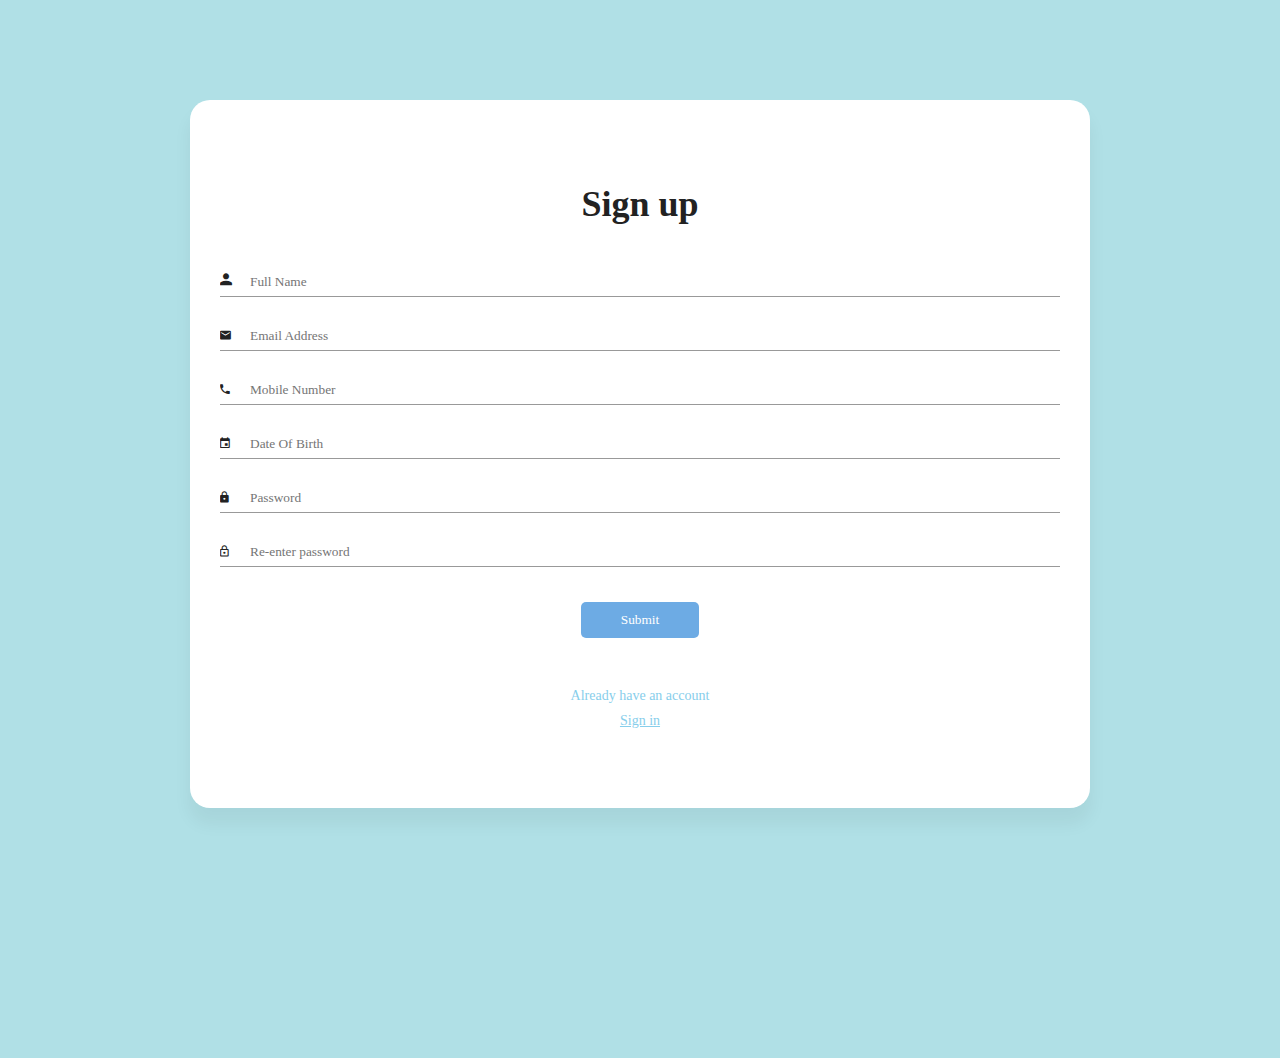
<file: index.html>
<!DOCTYPE html>
<html lang="en">
  <head>
    <meta charset="UTF-8" />
    <meta name="viewport" content="width=device-width, initial-scale=1.0" />
    <meta http-equiv="X-UA-Compatible" content="ie=edge" />
    <title>Sign Up Form</title>

    <link rel="stylesheet" href="css/material-design-iconic-font.min.css" />

    <link rel="stylesheet" href="styles.css" />
  </head>
  <body>
    <div class="main">
      <section class="page">
        <div class="page-container">
          <div class="content-container">
            <div class="form">
              <h2 class="form-title">Sign up</h2>
              <form
                name="registra-form"
                class="registration-form"
                id="register-form"
              >
                <div class="form-content">
                  <label for="name"
                    ><i class="zmdi zmdi-account material-icons-name"></i
                  ></label>
                  <input
                    type="text"
                    name="name"
                    id="name"
                    placeholder="Full Name"
                  />
                </div>

                <div class="form-content">
                  <label for="email"><i class="zmdi zmdi-email"></i></label>
                  <input
                    type="email"
                    name="email"
                    id="email"
                    placeholder="Email Address"
                  />
                </div>
                <div class="form-content">
                  <label for="number"><i class="zmdi zmdi-phone"></i></label>
                  <input
                    type="text"
                    name="number"
                    id="number"
                    placeholder="Mobile Number"
                  />
                </div>
                <div class="form-content">
                  <label for="date"><i class="zmdi zmdi-calendar"></i></label>
                  <input
                    type="text"
                    name="date"
                    id="date"
                    placeholder="Date Of Birth"
                    onfocus="(this.type='date')"
                    onblur="(this.type='text')"
                  />
                </div>
                <div class="form-content">
                  <label for="pass"><i class="zmdi zmdi-lock"></i></label>
                  <input
                    type="password"
                    name="pass"
                    id="pass"
                    placeholder="Password"
                  />
                </div>
                <div class="form-content">
                  <label for="re-pass"
                    ><i class="zmdi zmdi-lock-outline"></i
                  ></label>
                  <input
                    type="password"
                    name="re_pass"
                    id="re_pass"
                    placeholder="Re-enter password"
                  />
                </div>
                <div class="form-content form-button">
                  <input
                    type="submit"
                    name="signup"
                    id="signup"
                    class="form-submit"
                    value="Submit"
                    onclick="myFunction()"
                  />
                </div>
              </form>
            </div>
            <div class="signup-image">
              <span class="signup-image-link">Already have an account<a href="login.html" class="signup-image-link">Sign in</a>
            </div>
          </div>
        </div>
      </section>
    </div>

    <!-- JS -->
    <script>
      function myFunction() {
        var name = document.getElementById("name");
        var email = document.getElementById("email");
        var number = document.getElementById("number");
        var terms = document.getElementById("date");
        var password = document.getElementById("pass");
        var repassword = document.getElementById("re_pass");
        var terms = document.getElementById("agree-term");

        if (name.value == "") {
          alert("Please enter your name.");
          name.focus();
          event.preventDefault();
        } else if (email.value == "") {
          alert("Please enter a valid e-mail address.");
          email.focus();
          event.preventDefault();
        } else if (number.value == "") {
          alert("Please enter your mobile.");
          number.focus();
          event.preventDefault();
        } else if (number.value.length > 10) {
          alert("Please enter a valid mobile number.");
          number.focus();
          event.preventDefault();
        } else if (number.value.length < 10) {
          alert("Please enter a valid mobile number.");
          number.focus();
          event.preventDefault();
        } else if (date.value == "") {
          alert("Please enter date of birth.");
          date.focus();
          event.preventDefault();
        } else if (password.value == "") {
          alert("Please enter your password");
          password.focus();
          event.preventDefault();
        } else if (repassword.value == "") {
          alert("Please enter your repassword");
          repassword.focus();
          event.preventDefault();
        } else if (password.value.length < 6) {
          alert("Password length must be atleast 8 characters");
          password.focus();
          event.preventDefault();
        } else if (password.value != repassword.value) {
          alert("Passwords did not match");
          repassword.focus();
          event.preventDefault();
        } else if (!terms.checked) {
          alert("Please accept the terms of service");
          terms.focus();
          event.preventDefault();
        } else {
          alert(
            "Welcome " + name.value + ", Account created successfully....!"
          );
        }
      }
    </script>
  </body>
</html>
</file>
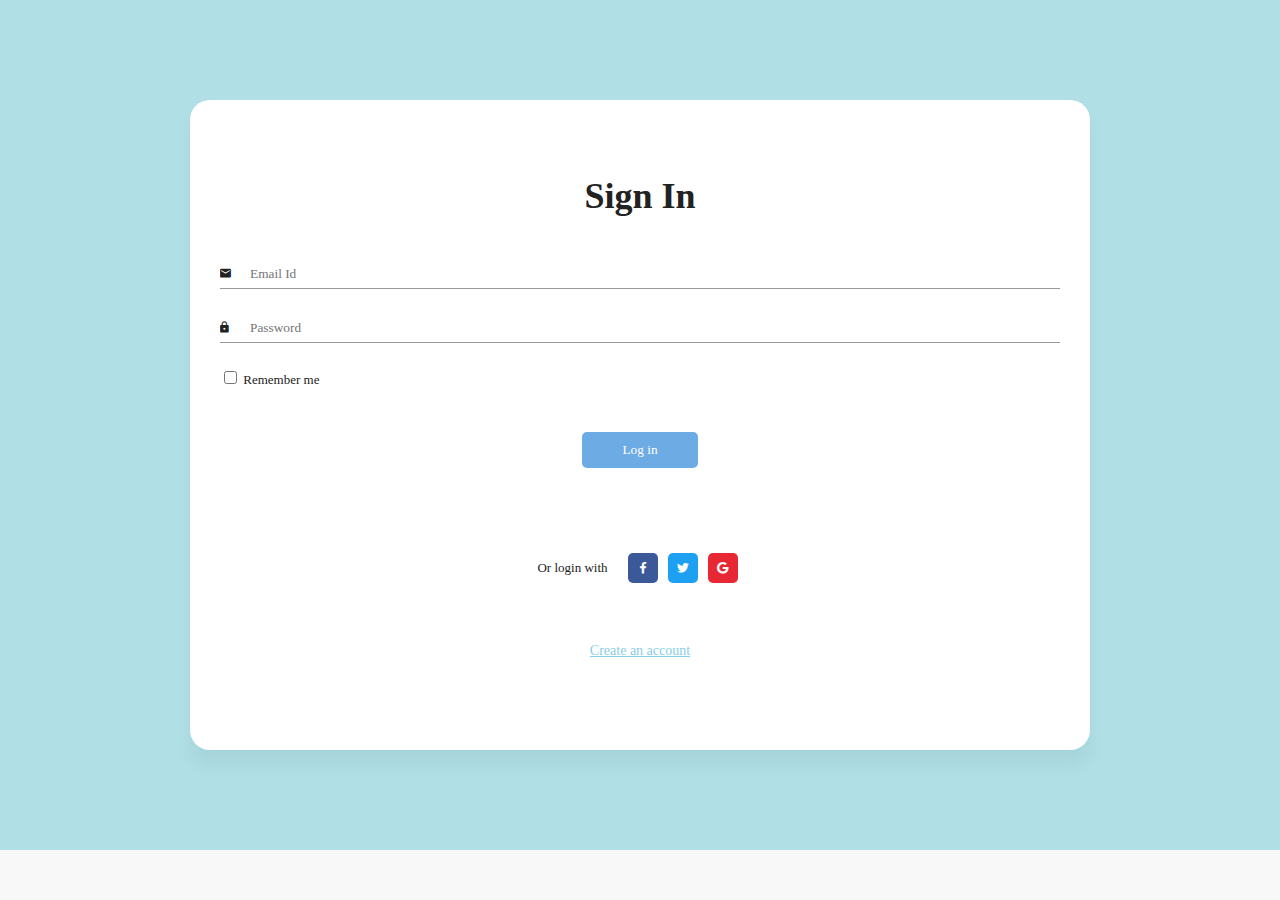
<file: login.html>
<!DOCTYPE html>
<html lang="en">
  <head>
    <meta charset="UTF-8" />
    <meta name="viewport" content="width=device-width, initial-scale=1.0" />
    <meta http-equiv="X-UA-Compatible" content="ie=edge" />
    <title>Sign In Form</title>

    <!-- Font Icon -->
    <link rel="stylesheet" href="css/material-design-iconic-font.min.css" />

    <!-- Main css -->
    <link rel="stylesheet" href="styles.css" />
  </head>
  <body>
    <div class="main">
      <section class="sign-in">
        <div class="page-container">
          <div class="signin-content">
            <div class="signin-image">
              <a href="index.html" class="signup-image-link"
                >Create an account</a
              >
            </div>

            <div class="signin-form">
              <h2 class="form-title">Sign In</h2>
              <form name="login-form" class="login-form" id="login-form">
                <div class="form-content">
                  <label for="your_name"><i class="zmdi zmdi-email"></i></label>
                  <input
                    type="text"
                    name="your_name"
                    id="your_name"
                    placeholder="Email Id"
                  />
                </div>
                <div class="form-content">
                  <label for="your_pass"><i class="zmdi zmdi-lock"></i></label>
                  <input
                    type="password"
                    name="your_pass"
                    id="your_pass"
                    placeholder="Password"
                  />
                </div>
                <div class="form-content">
                  <input
                    type="checkbox"
                    name="remember-me"
                    id="remember-me"
                    class="agree-term"
                  />
                  <label for="remember-me" class="label-agree-term"
                    ><span><span></span></span>Remember me</label
                  >
                </div>
                <div class="form-content form-button">
                  <input
                    type="submit"
                    name="signin"
                    id="signin"
                    class="form-submit"
                    value="Log in"
                    onclick="myFunction()"
                  />
                </div>
              </form>

              <div class="social-login">
                <span class="social-label">Or login with</span>
                <ul class="socials">
                  <li>
                    <a href="https://www.facebook.com/"
                      ><i class="display-flex-center zmdi zmdi-facebook"></i
                    ></a>
                  </li>
                  <li>
                    <a href="https://www.twitter.com"
                      ><i class="display-flex-center zmdi zmdi-twitter"></i
                    ></a>
                  </li>
                  <li>
                    <a href="https://www.gmail.com"
                      ><i class="display-flex-center zmdi zmdi-google"></i
                    ></a>
                  </li>
                </ul>
              </div>
            </div>
          </div>
        </div>
      </section>
    </div>
    <!-- JS -->
    <script>
      function myFunction() {
        var name = document.getElementById("your_name");

        var password = document.getElementById("your_pass");

        var terms = document.getElementById("remember-me");

        if (name.value == "") {
          alert("Please enter your name.");
          name.focus();
          event.preventDefault();
        } else if (name.value != "rakveerchand@gmail.com") {
          alert("Invalid Username...!");
          name.focus();
          event.preventDefault();
        } else if (password.value == "") {
          alert("Please enter your password");
          password.focus();
          event.preventDefault();
        } else if (password.value != "123456789") {
          alert("Invalid password...!");
          password.focus();
          event.preventDefault();
        } else {
          alert("Welcome " + name.value + ", Login successfully....!");
        }
      }
    </script>
  </body>
</html>
</file>
<file: styles.css>
/* @extend display-flex; */
display-flex,
.display-flex,
.display-flex-center,
.content-container,
.signin-content,
.social-login,
.socials {
  display: flex;
}
/* @extend list-type-ulli; */
list-type-ulli,
.socials {
  list-style-type: none;
  margin: 0;
  padding: 0;
}
input,
select,
textarea {
  outline: none;
  appearance: unset !important;
}
input:focus,
select:focus,
textarea:focus {
  outline: none;
  box-shadow: none !important;
}
input[type="checkbox"] {
  appearance: checkbox !important;
}
img {
  max-width: 100%;
  height: auto;
}
figure {
  margin: 0;
}
p {
  margin-bottom: 0px;
  font-size: 15px;
  color: #777;
}
h2 {
  line-height: 1.66;
  margin: 0;
  padding: 0;
  font-weight: bold;
  color: #222;
  font-family: Poppins;
  font-size: 36px;
}
.main {
  background: powderblue;
  padding: 100px 0;
}
body {
  font-size: 13px;
  line-height: 1.8;
  color: #222;
  background: #f8f8f8;
  font-weight: 400;
  font-family: Poppins;
  margin: 0;
}
.page-container {
  width: 900px;
  background: #fff;
  margin: 0 auto;
  box-shadow: 0px 15px 16.83px 0.17px rgba(0, 0, 0, 0.05);
  border-radius: 20px;
}
.display-flex {
  justify-content: space-between;
  align-items: center;
}
.display-flex-center {
  justify-content: center;
  align-items: center;
}
.position-center {
  position: absolute;
  top: 50%;
  left: 50%;
  transform: translate(-50%, -50%);
}
.page {
  margin-bottom: 150px;
}
.content-container {
  padding: 75px 0;
}
.form,
.signup-image,
.signin-form,
.signin-image {
  width: 50%;
}
.signup-image {
  margin: 0 55px;
}
.form-title {
  margin-bottom: 33px;
}
.signup-image {
  margin-top: 45px;
}
figure {
  margin-bottom: 50px;
  text-align: center;
}
.form-submit {
  display: inline-block;
  background: #6dabe4;
  color: #fff;
  border-bottom: none;
  width: auto;
  padding: 10px 40px;
  border-radius: 5px;
  margin-top: 10px;
  cursor: pointer;
}
.form-submit:hover {
  background: #4292dc;
}
#signin {
  margin-top: 16px;
}
.signup-image-link {
  font-size: 14px;
  color: skyblue;
  display: block;
  text-align: center;
}
.form {
  margin-left: 75px;
  margin-right: 75px;
  padding-left: 34px;
}
.registration-form {
  width: 100%;
}
.form-content {
  position: relative;
  margin-bottom: 25px;
  overflow: hidden;
}
.form-content:last-child {
  margin-bottom: 0px;
}
input {
  width: 100%;
  display: block;
  border: none;
  border-bottom: 1px solid #999;
  padding: 6px 30px;
  font-family: Poppins;
  box-sizing: border-box;
}
input:focus {
  border-bottom: 1px solid #222;
}

label {
  position: absolute;
  left: 0;
  top: 50%;
  transform: translateY(-50%);
  color: #222;
}
.label-agree-term {
  position: relative;
  top: 0%;
  transform: translateY(0);
}
.material-icons-name {
  font-size: 18px;
}
.signin-content {
  padding-top: 67px;
  padding-bottom: 87px;
}
.social-login {
  align-items: center;
  margin-top: 80px;
}
.social-label {
  display: inline-block;
  margin-right: 15px;
}
.socials li {
  padding: 5px;
}
.socials li:last-child {
  margin-right: 0px;
}
.socials li a {
  text-decoration: none;
}
.socials li a i {
  width: 30px;
  height: 30px;
  color: #fff;
  font-size: 14px;
  border-radius: 5px;
  transform: translateZ(0);
  transition-duration: 0.3s;
  transition-property: transform;
  transition-timing-function: ease-out;
}
.socials li:hover a i {
  transform: scale(1.3) translateZ(0);
}
.zmdi-facebook {
  background: #3b5998;
}
.zmdi-twitter {
  background: #1da0f2;
}
.zmdi-google {
  background: #e72734;
}
.signin-form {
  margin-right: 90px;
  margin-left: 80px;
}
.signin-image {
  margin-left: 110px;
  margin-right: 20px;
  margin-top: 10px;
}
@media screen and (max-width: 1200px) {
  .page-container {
    width: calc(100% - 30px);
    max-width: 100%;
  }
}
@media screen and (min-width: 1024px) {
  .page-container {
    max-width: 1200px;
  }
}
@media screen and (max-width: 5000px) {
  .content-container,
  .signin-content {
    flex-direction: column;
    justify-content: center;
  }
  .form {
    margin-left: 0px;
    margin-right: 0px;
    padding-left: 0px;
    padding: 0 30px;
  }
  .signin-image {
    margin-left: 0px;
    margin-right: 0px;
    margin-top: 50px;
    order: 2;
  }
  .form,
  .signup-image,
  .signin-form,
  .signin-image {
    width: auto;
  }
  .social-login {
    justify-content: center;
  }
  .form-button {
    text-align: center;
  }
  .signin-form {
    order: 1;
    margin-right: 0px;
    margin-left: 0px;
    padding: 0 30px;
  }
  .form-title {
    text-align: center;
  }
}
@media screen and (max-width: 400px) {
  .social-login {
    flex-direction: column;
  }
  .social-label {
    margin-right: 0px;
    margin-bottom: 10px;
  }
}
.agree-term {
  display: inline-block;
  width: auto;
}
</file>
<file: css/material-design-iconic-font.min.css>
@font-face{font-family:Material-Design-Iconic-Font;src:url(../fonts/Material-Design-Iconic-Font.woff2?v=2.2.0) format('woff2'),url(../fonts/Material-Design-Iconic-Font.woff?v=2.2.0) format('woff'),url(../fonts/Material-Design-Iconic-Font.ttf?v=2.2.0) format('truetype')}.zmdi{display:inline-block;font:normal normal normal 14px/1 'Material-Design-Iconic-Font';font-size:inherit;text-rendering:auto;-webkit-font-smoothing:antialiased;-moz-osx-font-smoothing:grayscale}.zmdi-hc-lg{font-size:1.33333333em;line-height:.75em;vertical-align:-15%}.zmdi-hc-2x{font-size:2em}.zmdi-hc-3x{font-size:3em}.zmdi-hc-4x{font-size:4em}.zmdi-hc-5x{font-size:5em}.zmdi-hc-fw{width:1.28571429em;text-align:center}.zmdi-hc-ul{padding-left:0;margin-left:2.14285714em;list-style-type:none}.zmdi-hc-ul>li{position:relative}.zmdi-hc-li{position:absolute;left:-2.14285714em;width:2.14285714em;top:.14285714em;text-align:center}.zmdi-hc-li.zmdi-hc-lg{left:-1.85714286em}.zmdi-hc-border{padding:.1em .25em;border:solid .1em #9e9e9e;border-radius:2px}.zmdi-hc-border-circle{padding:.1em .25em;border:solid .1em #9e9e9e;border-radius:50%}.zmdi.pull-left{float:left;margin-right:.15em}.zmdi.pull-right{float:right;margin-left:.15em}.zmdi-hc-spin{-webkit-animation:zmdi-spin 1.5s infinite linear;animation:zmdi-spin 1.5s infinite linear}.zmdi-hc-spin-reverse{-webkit-animation:zmdi-spin-reverse 1.5s infinite linear;animation:zmdi-spin-reverse 1.5s infinite linear}@-webkit-keyframes zmdi-spin{0%{-webkit-transform:rotate(0deg);transform:rotate(0deg)}100%{-webkit-transform:rotate(359deg);transform:rotate(359deg)}}@keyframes zmdi-spin{0%{-webkit-transform:rotate(0deg);transform:rotate(0deg)}100%{-webkit-transform:rotate(359deg);transform:rotate(359deg)}}@-webkit-keyframes zmdi-spin-reverse{0%{-webkit-transform:rotate(0deg);transform:rotate(0deg)}100%{-webkit-transform:rotate(-359deg);transform:rotate(-359deg)}}@keyframes zmdi-spin-reverse{0%{-webkit-transform:rotate(0deg);transform:rotate(0deg)}100%{-webkit-transform:rotate(-359deg);transform:rotate(-359deg)}}.zmdi-hc-rotate-90{-webkit-transform:rotate(90deg);-ms-transform:rotate(90deg);transform:rotate(90deg)}.zmdi-hc-rotate-180{-webkit-transform:rotate(180deg);-ms-transform:rotate(180deg);transform:rotate(180deg)}.zmdi-hc-rotate-270{-webkit-transform:rotate(270deg);-ms-transform:rotate(270deg);transform:rotate(270deg)}.zmdi-hc-flip-horizontal{-webkit-transform:scale(-1,1);-ms-transform:scale(-1,1);transform:scale(-1,1)}.zmdi-hc-flip-vertical{-webkit-transform:scale(1,-1);-ms-transform:scale(1,-1);transform:scale(1,-1)}.zmdi-hc-stack{position:relative;display:inline-block;width:2em;height:2em;line-height:2em;vertical-align:middle}.zmdi-hc-stack-1x,.zmdi-hc-stack-2x{position:absolute;left:0;width:100%;text-align:center}.zmdi-hc-stack-1x{line-height:inherit}.zmdi-hc-stack-2x{font-size:2em}.zmdi-hc-inverse{color:#fff}.zmdi-3d-rotation:before{content:'\f101'}.zmdi-airplane-off:before{content:'\f102'}.zmdi-airplane:before{content:'\f103'}.zmdi-album:before{content:'\f104'}.zmdi-archive:before{content:'\f105'}.zmdi-assignment-account:before{content:'\f106'}.zmdi-assignment-alert:before{content:'\f107'}.zmdi-assignment-check:before{content:'\f108'}.zmdi-assignment-o:before{content:'\f109'}.zmdi-assignment-return:before{content:'\f10a'}.zmdi-assignment-returned:before{content:'\f10b'}.zmdi-assignment:before{content:'\f10c'}.zmdi-attachment-alt:before{content:'\f10d'}.zmdi-attachment:before{content:'\f10e'}.zmdi-audio:before{content:'\f10f'}.zmdi-badge-check:before{content:'\f110'}.zmdi-balance-wallet:before{content:'\f111'}.zmdi-balance:before{content:'\f112'}.zmdi-battery-alert:before{content:'\f113'}.zmdi-battery-flash:before{content:'\f114'}.zmdi-battery-unknown:before{content:'\f115'}.zmdi-battery:before{content:'\f116'}.zmdi-bike:before{content:'\f117'}.zmdi-block-alt:before{content:'\f118'}.zmdi-block:before{content:'\f119'}.zmdi-boat:before{content:'\f11a'}.zmdi-book-image:before{content:'\f11b'}.zmdi-book:before{content:'\f11c'}.zmdi-bookmark-outline:before{content:'\f11d'}.zmdi-bookmark:before{content:'\f11e'}.zmdi-brush:before{content:'\f11f'}.zmdi-bug:before{content:'\f120'}.zmdi-bus:before{content:'\f121'}.zmdi-cake:before{content:'\f122'}.zmdi-car-taxi:before{content:'\f123'}.zmdi-car-wash:before{content:'\f124'}.zmdi-car:before{content:'\f125'}.zmdi-card-giftcard:before{content:'\f126'}.zmdi-card-membership:before{content:'\f127'}.zmdi-card-travel:before{content:'\f128'}.zmdi-card:before{content:'\f129'}.zmdi-case-check:before{content:'\f12a'}.zmdi-case-download:before{content:'\f12b'}.zmdi-case-play:before{content:'\f12c'}.zmdi-case:before{content:'\f12d'}.zmdi-cast-connected:before{content:'\f12e'}.zmdi-cast:before{content:'\f12f'}.zmdi-chart-donut:before{content:'\f130'}.zmdi-chart:before{content:'\f131'}.zmdi-city-alt:before{content:'\f132'}.zmdi-city:before{content:'\f133'}.zmdi-close-circle-o:before{content:'\f134'}.zmdi-close-circle:before{content:'\f135'}.zmdi-close:before{content:'\f136'}.zmdi-cocktail:before{content:'\f137'}.zmdi-code-setting:before{content:'\f138'}.zmdi-code-smartphone:before{content:'\f139'}.zmdi-code:before{content:'\f13a'}.zmdi-coffee:before{content:'\f13b'}.zmdi-collection-bookmark:before{content:'\f13c'}.zmdi-collection-case-play:before{content:'\f13d'}.zmdi-collection-folder-image:before{content:'\f13e'}.zmdi-collection-image-o:before{content:'\f13f'}.zmdi-collection-image:before{content:'\f140'}.zmdi-collection-item-1:before{content:'\f141'}.zmdi-collection-item-2:before{content:'\f142'}.zmdi-collection-item-3:before{content:'\f143'}.zmdi-collection-item-4:before{content:'\f144'}.zmdi-collection-item-5:before{content:'\f145'}.zmdi-collection-item-6:before{content:'\f146'}.zmdi-collection-item-7:before{content:'\f147'}.zmdi-collection-item-8:before{content:'\f148'}.zmdi-collection-item-9-plus:before{content:'\f149'}.zmdi-collection-item-9:before{content:'\f14a'}.zmdi-collection-item:before{content:'\f14b'}.zmdi-collection-music:before{content:'\f14c'}.zmdi-collection-pdf:before{content:'\f14d'}.zmdi-collection-plus:before{content:'\f14e'}.zmdi-collection-speaker:before{content:'\f14f'}.zmdi-collection-text:before{content:'\f150'}.zmdi-collection-video:before{content:'\f151'}.zmdi-compass:before{content:'\f152'}.zmdi-cutlery:before{content:'\f153'}.zmdi-delete:before{content:'\f154'}.zmdi-dialpad:before{content:'\f155'}.zmdi-dns:before{content:'\f156'}.zmdi-drink:before{content:'\f157'}.zmdi-edit:before{content:'\f158'}.zmdi-email-open:before{content:'\f159'}.zmdi-email:before{content:'\f15a'}.zmdi-eye-off:before{content:'\f15b'}.zmdi-eye:before{content:'\f15c'}.zmdi-eyedropper:before{content:'\f15d'}.zmdi-favorite-outline:before{content:'\f15e'}.zmdi-favorite:before{content:'\f15f'}.zmdi-filter-list:before{content:'\f160'}.zmdi-fire:before{content:'\f161'}.zmdi-flag:before{content:'\f162'}.zmdi-flare:before{content:'\f163'}.zmdi-flash-auto:before{content:'\f164'}.zmdi-flash-off:before{content:'\f165'}.zmdi-flash:before{content:'\f166'}.zmdi-flip:before{content:'\f167'}.zmdi-flower-alt:before{content:'\f168'}.zmdi-flower:before{content:'\f169'}.zmdi-font:before{content:'\f16a'}.zmdi-fullscreen-alt:before{content:'\f16b'}.zmdi-fullscreen-exit:before{content:'\f16c'}.zmdi-fullscreen:before{content:'\f16d'}.zmdi-functions:before{content:'\f16e'}.zmdi-gas-station:before{content:'\f16f'}.zmdi-gesture:before{content:'\f170'}.zmdi-globe-alt:before{content:'\f171'}.zmdi-globe-lock:before{content:'\f172'}.zmdi-globe:before{content:'\f173'}.zmdi-graduation-cap:before{content:'\f174'}.zmdi-home:before{content:'\f175'}.zmdi-hospital-alt:before{content:'\f176'}.zmdi-hospital:before{content:'\f177'}.zmdi-hotel:before{content:'\f178'}.zmdi-hourglass-alt:before{content:'\f179'}.zmdi-hourglass-outline:before{content:'\f17a'}.zmdi-hourglass:before{content:'\f17b'}.zmdi-http:before{content:'\f17c'}.zmdi-image-alt:before{content:'\f17d'}.zmdi-image-o:before{content:'\f17e'}.zmdi-image:before{content:'\f17f'}.zmdi-inbox:before{content:'\f180'}.zmdi-invert-colors-off:before{content:'\f181'}.zmdi-invert-colors:before{content:'\f182'}.zmdi-key:before{content:'\f183'}.zmdi-label-alt-outline:before{content:'\f184'}.zmdi-label-alt:before{content:'\f185'}.zmdi-label-heart:before{content:'\f186'}.zmdi-label:before{content:'\f187'}.zmdi-labels:before{content:'\f188'}.zmdi-lamp:before{content:'\f189'}.zmdi-landscape:before{content:'\f18a'}.zmdi-layers-off:before{content:'\f18b'}.zmdi-layers:before{content:'\f18c'}.zmdi-library:before{content:'\f18d'}.zmdi-link:before{content:'\f18e'}.zmdi-lock-open:before{content:'\f18f'}.zmdi-lock-outline:before{content:'\f190'}.zmdi-lock:before{content:'\f191'}.zmdi-mail-reply-all:before{content:'\f192'}.zmdi-mail-reply:before{content:'\f193'}.zmdi-mail-send:before{content:'\f194'}.zmdi-mall:before{content:'\f195'}.zmdi-map:before{content:'\f196'}.zmdi-menu:before{content:'\f197'}.zmdi-money-box:before{content:'\f198'}.zmdi-money-off:before{content:'\f199'}.zmdi-money:before{content:'\f19a'}.zmdi-more-vert:before{content:'\f19b'}.zmdi-more:before{content:'\f19c'}.zmdi-movie-alt:before{content:'\f19d'}.zmdi-movie:before{content:'\f19e'}.zmdi-nature-people:before{content:'\f19f'}.zmdi-nature:before{content:'\f1a0'}.zmdi-navigation:before{content:'\f1a1'}.zmdi-open-in-browser:before{content:'\f1a2'}.zmdi-open-in-new:before{content:'\f1a3'}.zmdi-palette:before{content:'\f1a4'}.zmdi-parking:before{content:'\f1a5'}.zmdi-pin-account:before{content:'\f1a6'}.zmdi-pin-assistant:before{content:'\f1a7'}.zmdi-pin-drop:before{content:'\f1a8'}.zmdi-pin-help:before{content:'\f1a9'}.zmdi-pin-off:before{content:'\f1aa'}.zmdi-pin:before{content:'\f1ab'}.zmdi-pizza:before{content:'\f1ac'}.zmdi-plaster:before{content:'\f1ad'}.zmdi-power-setting:before{content:'\f1ae'}.zmdi-power:before{content:'\f1af'}.zmdi-print:before{content:'\f1b0'}.zmdi-puzzle-piece:before{content:'\f1b1'}.zmdi-quote:before{content:'\f1b2'}.zmdi-railway:before{content:'\f1b3'}.zmdi-receipt:before{content:'\f1b4'}.zmdi-refresh-alt:before{content:'\f1b5'}.zmdi-refresh-sync-alert:before{content:'\f1b6'}.zmdi-refresh-sync-off:before{content:'\f1b7'}.zmdi-refresh-sync:before{content:'\f1b8'}.zmdi-refresh:before{content:'\f1b9'}.zmdi-roller:before{content:'\f1ba'}.zmdi-ruler:before{content:'\f1bb'}.zmdi-scissors:before{content:'\f1bc'}.zmdi-screen-rotation-lock:before{content:'\f1bd'}.zmdi-screen-rotation:before{content:'\f1be'}.zmdi-search-for:before{content:'\f1bf'}.zmdi-search-in-file:before{content:'\f1c0'}.zmdi-search-in-page:before{content:'\f1c1'}.zmdi-search-replace:before{content:'\f1c2'}.zmdi-search:before{content:'\f1c3'}.zmdi-seat:before{content:'\f1c4'}.zmdi-settings-square:before{content:'\f1c5'}.zmdi-settings:before{content:'\f1c6'}.zmdi-shield-check:before{content:'\f1c7'}.zmdi-shield-security:before{content:'\f1c8'}.zmdi-shopping-basket:before{content:'\f1c9'}.zmdi-shopping-cart-plus:before{content:'\f1ca'}.zmdi-shopping-cart:before{content:'\f1cb'}.zmdi-sign-in:before{content:'\f1cc'}.zmdi-sort-amount-asc:before{content:'\f1cd'}.zmdi-sort-amount-desc:before{content:'\f1ce'}.zmdi-sort-asc:before{content:'\f1cf'}.zmdi-sort-desc:before{content:'\f1d0'}.zmdi-spellcheck:before{content:'\f1d1'}.zmdi-storage:before{content:'\f1d2'}.zmdi-store-24:before{content:'\f1d3'}.zmdi-store:before{content:'\f1d4'}.zmdi-subway:before{content:'\f1d5'}.zmdi-sun:before{content:'\f1d6'}.zmdi-tab-unselected:before{content:'\f1d7'}.zmdi-tab:before{content:'\f1d8'}.zmdi-tag-close:before{content:'\f1d9'}.zmdi-tag-more:before{content:'\f1da'}.zmdi-tag:before{content:'\f1db'}.zmdi-thumb-down:before{content:'\f1dc'}.zmdi-thumb-up-down:before{content:'\f1dd'}.zmdi-thumb-up:before{content:'\f1de'}.zmdi-ticket-star:before{content:'\f1df'}.zmdi-toll:before{content:'\f1e0'}.zmdi-toys:before{content:'\f1e1'}.zmdi-traffic:before{content:'\f1e2'}.zmdi-translate:before{content:'\f1e3'}.zmdi-triangle-down:before{content:'\f1e4'}.zmdi-triangle-up:before{content:'\f1e5'}.zmdi-truck:before{content:'\f1e6'}.zmdi-turning-sign:before{content:'\f1e7'}.zmdi-wallpaper:before{content:'\f1e8'}.zmdi-washing-machine:before{content:'\f1e9'}.zmdi-window-maximize:before{content:'\f1ea'}.zmdi-window-minimize:before{content:'\f1eb'}.zmdi-window-restore:before{content:'\f1ec'}.zmdi-wrench:before{content:'\f1ed'}.zmdi-zoom-in:before{content:'\f1ee'}.zmdi-zoom-out:before{content:'\f1ef'}.zmdi-alert-circle-o:before{content:'\f1f0'}.zmdi-alert-circle:before{content:'\f1f1'}.zmdi-alert-octagon:before{content:'\f1f2'}.zmdi-alert-polygon:before{content:'\f1f3'}.zmdi-alert-triangle:before{content:'\f1f4'}.zmdi-help-outline:before{content:'\f1f5'}.zmdi-help:before{content:'\f1f6'}.zmdi-info-outline:before{content:'\f1f7'}.zmdi-info:before{content:'\f1f8'}.zmdi-notifications-active:before{content:'\f1f9'}.zmdi-notifications-add:before{content:'\f1fa'}.zmdi-notifications-none:before{content:'\f1fb'}.zmdi-notifications-off:before{content:'\f1fc'}.zmdi-notifications-paused:before{content:'\f1fd'}.zmdi-notifications:before{content:'\f1fe'}.zmdi-account-add:before{content:'\f1ff'}.zmdi-account-box-mail:before{content:'\f200'}.zmdi-account-box-o:before{content:'\f201'}.zmdi-account-box-phone:before{content:'\f202'}.zmdi-account-box:before{content:'\f203'}.zmdi-account-calendar:before{content:'\f204'}.zmdi-account-circle:before{content:'\f205'}.zmdi-account-o:before{content:'\f206'}.zmdi-account:before{content:'\f207'}.zmdi-accounts-add:before{content:'\f208'}.zmdi-accounts-alt:before{content:'\f209'}.zmdi-accounts-list-alt:before{content:'\f20a'}.zmdi-accounts-list:before{content:'\f20b'}.zmdi-accounts-outline:before{content:'\f20c'}.zmdi-accounts:before{content:'\f20d'}.zmdi-face:before{content:'\f20e'}.zmdi-female:before{content:'\f20f'}.zmdi-male-alt:before{content:'\f210'}.zmdi-male-female:before{content:'\f211'}.zmdi-male:before{content:'\f212'}.zmdi-mood-bad:before{content:'\f213'}.zmdi-mood:before{content:'\f214'}.zmdi-run:before{content:'\f215'}.zmdi-walk:before{content:'\f216'}.zmdi-cloud-box:before{content:'\f217'}.zmdi-cloud-circle:before{content:'\f218'}.zmdi-cloud-done:before{content:'\f219'}.zmdi-cloud-download:before{content:'\f21a'}.zmdi-cloud-off:before{content:'\f21b'}.zmdi-cloud-outline-alt:before{content:'\f21c'}.zmdi-cloud-outline:before{content:'\f21d'}.zmdi-cloud-upload:before{content:'\f21e'}.zmdi-cloud:before{content:'\f21f'}.zmdi-download:before{content:'\f220'}.zmdi-file-plus:before{content:'\f221'}.zmdi-file-text:before{content:'\f222'}.zmdi-file:before{content:'\f223'}.zmdi-folder-outline:before{content:'\f224'}.zmdi-folder-person:before{content:'\f225'}.zmdi-folder-star-alt:before{content:'\f226'}.zmdi-folder-star:before{content:'\f227'}.zmdi-folder:before{content:'\f228'}.zmdi-gif:before{content:'\f229'}.zmdi-upload:before{content:'\f22a'}.zmdi-border-all:before{content:'\f22b'}.zmdi-border-bottom:before{content:'\f22c'}.zmdi-border-clear:before{content:'\f22d'}.zmdi-border-color:before{content:'\f22e'}.zmdi-border-horizontal:before{content:'\f22f'}.zmdi-border-inner:before{content:'\f230'}.zmdi-border-left:before{content:'\f231'}.zmdi-border-outer:before{content:'\f232'}.zmdi-border-right:before{content:'\f233'}.zmdi-border-style:before{content:'\f234'}.zmdi-border-top:before{content:'\f235'}.zmdi-border-vertical:before{content:'\f236'}.zmdi-copy:before{content:'\f237'}.zmdi-crop:before{content:'\f238'}.zmdi-format-align-center:before{content:'\f239'}.zmdi-format-align-justify:before{content:'\f23a'}.zmdi-format-align-left:before{content:'\f23b'}.zmdi-format-align-right:before{content:'\f23c'}.zmdi-format-bold:before{content:'\f23d'}.zmdi-format-clear-all:before{content:'\f23e'}.zmdi-format-clear:before{content:'\f23f'}.zmdi-format-color-fill:before{content:'\f240'}.zmdi-format-color-reset:before{content:'\f241'}.zmdi-format-color-text:before{content:'\f242'}.zmdi-format-indent-decrease:before{content:'\f243'}.zmdi-format-indent-increase:before{content:'\f244'}.zmdi-format-italic:before{content:'\f245'}.zmdi-format-line-spacing:before{content:'\f246'}.zmdi-format-list-bulleted:before{content:'\f247'}.zmdi-format-list-numbered:before{content:'\f248'}.zmdi-format-ltr:before{content:'\f249'}.zmdi-format-rtl:before{content:'\f24a'}.zmdi-format-size:before{content:'\f24b'}.zmdi-format-strikethrough-s:before{content:'\f24c'}.zmdi-format-strikethrough:before{content:'\f24d'}.zmdi-format-subject:before{content:'\f24e'}.zmdi-format-underlined:before{content:'\f24f'}.zmdi-format-valign-bottom:before{content:'\f250'}.zmdi-format-valign-center:before{content:'\f251'}.zmdi-format-valign-top:before{content:'\f252'}.zmdi-redo:before{content:'\f253'}.zmdi-select-all:before{content:'\f254'}.zmdi-space-bar:before{content:'\f255'}.zmdi-text-format:before{content:'\f256'}.zmdi-transform:before{content:'\f257'}.zmdi-undo:before{content:'\f258'}.zmdi-wrap-text:before{content:'\f259'}.zmdi-comment-alert:before{content:'\f25a'}.zmdi-comment-alt-text:before{content:'\f25b'}.zmdi-comment-alt:before{content:'\f25c'}.zmdi-comment-edit:before{content:'\f25d'}.zmdi-comment-image:before{content:'\f25e'}.zmdi-comment-list:before{content:'\f25f'}.zmdi-comment-more:before{content:'\f260'}.zmdi-comment-outline:before{content:'\f261'}.zmdi-comment-text-alt:before{content:'\f262'}.zmdi-comment-text:before{content:'\f263'}.zmdi-comment-video:before{content:'\f264'}.zmdi-comment:before{content:'\f265'}.zmdi-comments:before{content:'\f266'}.zmdi-check-all:before{content:'\f267'}.zmdi-check-circle-u:before{content:'\f268'}.zmdi-check-circle:before{content:'\f269'}.zmdi-check-square:before{content:'\f26a'}.zmdi-check:before{content:'\f26b'}.zmdi-circle-o:before{content:'\f26c'}.zmdi-circle:before{content:'\f26d'}.zmdi-dot-circle-alt:before{content:'\f26e'}.zmdi-dot-circle:before{content:'\f26f'}.zmdi-minus-circle-outline:before{content:'\f270'}.zmdi-minus-circle:before{content:'\f271'}.zmdi-minus-square:before{content:'\f272'}.zmdi-minus:before{content:'\f273'}.zmdi-plus-circle-o-duplicate:before{content:'\f274'}.zmdi-plus-circle-o:before{content:'\f275'}.zmdi-plus-circle:before{content:'\f276'}.zmdi-plus-square:before{content:'\f277'}.zmdi-plus:before{content:'\f278'}.zmdi-square-o:before{content:'\f279'}.zmdi-star-circle:before{content:'\f27a'}.zmdi-star-half:before{content:'\f27b'}.zmdi-star-outline:before{content:'\f27c'}.zmdi-star:before{content:'\f27d'}.zmdi-bluetooth-connected:before{content:'\f27e'}.zmdi-bluetooth-off:before{content:'\f27f'}.zmdi-bluetooth-search:before{content:'\f280'}.zmdi-bluetooth-setting:before{content:'\f281'}.zmdi-bluetooth:before{content:'\f282'}.zmdi-camera-add:before{content:'\f283'}.zmdi-camera-alt:before{content:'\f284'}.zmdi-camera-bw:before{content:'\f285'}.zmdi-camera-front:before{content:'\f286'}.zmdi-camera-mic:before{content:'\f287'}.zmdi-camera-party-mode:before{content:'\f288'}.zmdi-camera-rear:before{content:'\f289'}.zmdi-camera-roll:before{content:'\f28a'}.zmdi-camera-switch:before{content:'\f28b'}.zmdi-camera:before{content:'\f28c'}.zmdi-card-alert:before{content:'\f28d'}.zmdi-card-off:before{content:'\f28e'}.zmdi-card-sd:before{content:'\f28f'}.zmdi-card-sim:before{content:'\f290'}.zmdi-desktop-mac:before{content:'\f291'}.zmdi-desktop-windows:before{content:'\f292'}.zmdi-device-hub:before{content:'\f293'}.zmdi-devices-off:before{content:'\f294'}.zmdi-devices:before{content:'\f295'}.zmdi-dock:before{content:'\f296'}.zmdi-floppy:before{content:'\f297'}.zmdi-gamepad:before{content:'\f298'}.zmdi-gps-dot:before{content:'\f299'}.zmdi-gps-off:before{content:'\f29a'}.zmdi-gps:before{content:'\f29b'}.zmdi-headset-mic:before{content:'\f29c'}.zmdi-headset:before{content:'\f29d'}.zmdi-input-antenna:before{content:'\f29e'}.zmdi-input-composite:before{content:'\f29f'}.zmdi-input-hdmi:before{content:'\f2a0'}.zmdi-input-power:before{content:'\f2a1'}.zmdi-input-svideo:before{content:'\f2a2'}.zmdi-keyboard-hide:before{content:'\f2a3'}.zmdi-keyboard:before{content:'\f2a4'}.zmdi-laptop-chromebook:before{content:'\f2a5'}.zmdi-laptop-mac:before{content:'\f2a6'}.zmdi-laptop:before{content:'\f2a7'}.zmdi-mic-off:before{content:'\f2a8'}.zmdi-mic-outline:before{content:'\f2a9'}.zmdi-mic-setting:before{content:'\f2aa'}.zmdi-mic:before{content:'\f2ab'}.zmdi-mouse:before{content:'\f2ac'}.zmdi-network-alert:before{content:'\f2ad'}.zmdi-network-locked:before{content:'\f2ae'}.zmdi-network-off:before{content:'\f2af'}.zmdi-network-outline:before{content:'\f2b0'}.zmdi-network-setting:before{content:'\f2b1'}.zmdi-network:before{content:'\f2b2'}.zmdi-phone-bluetooth:before{content:'\f2b3'}.zmdi-phone-end:before{content:'\f2b4'}.zmdi-phone-forwarded:before{content:'\f2b5'}.zmdi-phone-in-talk:before{content:'\f2b6'}.zmdi-phone-locked:before{content:'\f2b7'}.zmdi-phone-missed:before{content:'\f2b8'}.zmdi-phone-msg:before{content:'\f2b9'}.zmdi-phone-paused:before{content:'\f2ba'}.zmdi-phone-ring:before{content:'\f2bb'}.zmdi-phone-setting:before{content:'\f2bc'}.zmdi-phone-sip:before{content:'\f2bd'}.zmdi-phone:before{content:'\f2be'}.zmdi-portable-wifi-changes:before{content:'\f2bf'}.zmdi-portable-wifi-off:before{content:'\f2c0'}.zmdi-portable-wifi:before{content:'\f2c1'}.zmdi-radio:before{content:'\f2c2'}.zmdi-reader:before{content:'\f2c3'}.zmdi-remote-control-alt:before{content:'\f2c4'}.zmdi-remote-control:before{content:'\f2c5'}.zmdi-router:before{content:'\f2c6'}.zmdi-scanner:before{content:'\f2c7'}.zmdi-smartphone-android:before{content:'\f2c8'}.zmdi-smartphone-download:before{content:'\f2c9'}.zmdi-smartphone-erase:before{content:'\f2ca'}.zmdi-smartphone-info:before{content:'\f2cb'}.zmdi-smartphone-iphone:before{content:'\f2cc'}.zmdi-smartphone-landscape-lock:before{content:'\f2cd'}.zmdi-smartphone-landscape:before{content:'\f2ce'}.zmdi-smartphone-lock:before{content:'\f2cf'}.zmdi-smartphone-portrait-lock:before{content:'\f2d0'}.zmdi-smartphone-ring:before{content:'\f2d1'}.zmdi-smartphone-setting:before{content:'\f2d2'}.zmdi-smartphone-setup:before{content:'\f2d3'}.zmdi-smartphone:before{content:'\f2d4'}.zmdi-speaker:before{content:'\f2d5'}.zmdi-tablet-android:before{content:'\f2d6'}.zmdi-tablet-mac:before{content:'\f2d7'}.zmdi-tablet:before{content:'\f2d8'}.zmdi-tv-alt-play:before{content:'\f2d9'}.zmdi-tv-list:before{content:'\f2da'}.zmdi-tv-play:before{content:'\f2db'}.zmdi-tv:before{content:'\f2dc'}.zmdi-usb:before{content:'\f2dd'}.zmdi-videocam-off:before{content:'\f2de'}.zmdi-videocam-switch:before{content:'\f2df'}.zmdi-videocam:before{content:'\f2e0'}.zmdi-watch:before{content:'\f2e1'}.zmdi-wifi-alt-2:before{content:'\f2e2'}.zmdi-wifi-alt:before{content:'\f2e3'}.zmdi-wifi-info:before{content:'\f2e4'}.zmdi-wifi-lock:before{content:'\f2e5'}.zmdi-wifi-off:before{content:'\f2e6'}.zmdi-wifi-outline:before{content:'\f2e7'}.zmdi-wifi:before{content:'\f2e8'}.zmdi-arrow-left-bottom:before{content:'\f2e9'}.zmdi-arrow-left:before{content:'\f2ea'}.zmdi-arrow-merge:before{content:'\f2eb'}.zmdi-arrow-missed:before{content:'\f2ec'}.zmdi-arrow-right-top:before{content:'\f2ed'}.zmdi-arrow-right:before{content:'\f2ee'}.zmdi-arrow-split:before{content:'\f2ef'}.zmdi-arrows:before{content:'\f2f0'}.zmdi-caret-down-circle:before{content:'\f2f1'}.zmdi-caret-down:before{content:'\f2f2'}.zmdi-caret-left-circle:before{content:'\f2f3'}.zmdi-caret-left:before{content:'\f2f4'}.zmdi-caret-right-circle:before{content:'\f2f5'}.zmdi-caret-right:before{content:'\f2f6'}.zmdi-caret-up-circle:before{content:'\f2f7'}.zmdi-caret-up:before{content:'\f2f8'}.zmdi-chevron-down:before{content:'\f2f9'}.zmdi-chevron-left:before{content:'\f2fa'}.zmdi-chevron-right:before{content:'\f2fb'}.zmdi-chevron-up:before{content:'\f2fc'}.zmdi-forward:before{content:'\f2fd'}.zmdi-long-arrow-down:before{content:'\f2fe'}.zmdi-long-arrow-left:before{content:'\f2ff'}.zmdi-long-arrow-return:before{content:'\f300'}.zmdi-long-arrow-right:before{content:'\f301'}.zmdi-long-arrow-tab:before{content:'\f302'}.zmdi-long-arrow-up:before{content:'\f303'}.zmdi-rotate-ccw:before{content:'\f304'}.zmdi-rotate-cw:before{content:'\f305'}.zmdi-rotate-left:before{content:'\f306'}.zmdi-rotate-right:before{content:'\f307'}.zmdi-square-down:before{content:'\f308'}.zmdi-square-right:before{content:'\f309'}.zmdi-swap-alt:before{content:'\f30a'}.zmdi-swap-vertical-circle:before{content:'\f30b'}.zmdi-swap-vertical:before{content:'\f30c'}.zmdi-swap:before{content:'\f30d'}.zmdi-trending-down:before{content:'\f30e'}.zmdi-trending-flat:before{content:'\f30f'}.zmdi-trending-up:before{content:'\f310'}.zmdi-unfold-less:before{content:'\f311'}.zmdi-unfold-more:before{content:'\f312'}.zmdi-apps:before{content:'\f313'}.zmdi-grid-off:before{content:'\f314'}.zmdi-grid:before{content:'\f315'}.zmdi-view-agenda:before{content:'\f316'}.zmdi-view-array:before{content:'\f317'}.zmdi-view-carousel:before{content:'\f318'}.zmdi-view-column:before{content:'\f319'}.zmdi-view-comfy:before{content:'\f31a'}.zmdi-view-compact:before{content:'\f31b'}.zmdi-view-dashboard:before{content:'\f31c'}.zmdi-view-day:before{content:'\f31d'}.zmdi-view-headline:before{content:'\f31e'}.zmdi-view-list-alt:before{content:'\f31f'}.zmdi-view-list:before{content:'\f320'}.zmdi-view-module:before{content:'\f321'}.zmdi-view-quilt:before{content:'\f322'}.zmdi-view-stream:before{content:'\f323'}.zmdi-view-subtitles:before{content:'\f324'}.zmdi-view-toc:before{content:'\f325'}.zmdi-view-web:before{content:'\f326'}.zmdi-view-week:before{content:'\f327'}.zmdi-widgets:before{content:'\f328'}.zmdi-alarm-check:before{content:'\f329'}.zmdi-alarm-off:before{content:'\f32a'}.zmdi-alarm-plus:before{content:'\f32b'}.zmdi-alarm-snooze:before{content:'\f32c'}.zmdi-alarm:before{content:'\f32d'}.zmdi-calendar-alt:before{content:'\f32e'}.zmdi-calendar-check:before{content:'\f32f'}.zmdi-calendar-close:before{content:'\f330'}.zmdi-calendar-note:before{content:'\f331'}.zmdi-calendar:before{content:'\f332'}.zmdi-time-countdown:before{content:'\f333'}.zmdi-time-interval:before{content:'\f334'}.zmdi-time-restore-setting:before{content:'\f335'}.zmdi-time-restore:before{content:'\f336'}.zmdi-time:before{content:'\f337'}.zmdi-timer-off:before{content:'\f338'}.zmdi-timer:before{content:'\f339'}.zmdi-android-alt:before{content:'\f33a'}.zmdi-android:before{content:'\f33b'}.zmdi-apple:before{content:'\f33c'}.zmdi-behance:before{content:'\f33d'}.zmdi-codepen:before{content:'\f33e'}.zmdi-dribbble:before{content:'\f33f'}.zmdi-dropbox:before{content:'\f340'}.zmdi-evernote:before{content:'\f341'}.zmdi-facebook-box:before{content:'\f342'}.zmdi-facebook:before{content:'\f343'}.zmdi-github-box:before{content:'\f344'}.zmdi-github:before{content:'\f345'}.zmdi-google-drive:before{content:'\f346'}.zmdi-google-earth:before{content:'\f347'}.zmdi-google-glass:before{content:'\f348'}.zmdi-google-maps:before{content:'\f349'}.zmdi-google-pages:before{content:'\f34a'}.zmdi-google-play:before{content:'\f34b'}.zmdi-google-plus-box:before{content:'\f34c'}.zmdi-google-plus:before{content:'\f34d'}.zmdi-google:before{content:'\f34e'}.zmdi-instagram:before{content:'\f34f'}.zmdi-language-css3:before{content:'\f350'}.zmdi-language-html5:before{content:'\f351'}.zmdi-language-javascript:before{content:'\f352'}.zmdi-language-python-alt:before{content:'\f353'}.zmdi-language-python:before{content:'\f354'}.zmdi-lastfm:before{content:'\f355'}.zmdi-linkedin-box:before{content:'\f356'}.zmdi-paypal:before{content:'\f357'}.zmdi-pinterest-box:before{content:'\f358'}.zmdi-pocket:before{content:'\f359'}.zmdi-polymer:before{content:'\f35a'}.zmdi-share:before{content:'\f35b'}.zmdi-stackoverflow:before{content:'\f35c'}.zmdi-steam-square:before{content:'\f35d'}.zmdi-steam:before{content:'\f35e'}.zmdi-twitter-box:before{content:'\f35f'}.zmdi-twitter:before{content:'\f360'}.zmdi-vk:before{content:'\f361'}.zmdi-wikipedia:before{content:'\f362'}.zmdi-windows:before{content:'\f363'}.zmdi-aspect-ratio-alt:before{content:'\f364'}.zmdi-aspect-ratio:before{content:'\f365'}.zmdi-blur-circular:before{content:'\f366'}.zmdi-blur-linear:before{content:'\f367'}.zmdi-blur-off:before{content:'\f368'}.zmdi-blur:before{content:'\f369'}.zmdi-brightness-2:before{content:'\f36a'}.zmdi-brightness-3:before{content:'\f36b'}.zmdi-brightness-4:before{content:'\f36c'}.zmdi-brightness-5:before{content:'\f36d'}.zmdi-brightness-6:before{content:'\f36e'}.zmdi-brightness-7:before{content:'\f36f'}.zmdi-brightness-auto:before{content:'\f370'}.zmdi-brightness-setting:before{content:'\f371'}.zmdi-broken-image:before{content:'\f372'}.zmdi-center-focus-strong:before{content:'\f373'}.zmdi-center-focus-weak:before{content:'\f374'}.zmdi-compare:before{content:'\f375'}.zmdi-crop-16-9:before{content:'\f376'}.zmdi-crop-3-2:before{content:'\f377'}.zmdi-crop-5-4:before{content:'\f378'}.zmdi-crop-7-5:before{content:'\f379'}.zmdi-crop-din:before{content:'\f37a'}.zmdi-crop-free:before{content:'\f37b'}.zmdi-crop-landscape:before{content:'\f37c'}.zmdi-crop-portrait:before{content:'\f37d'}.zmdi-crop-square:before{content:'\f37e'}.zmdi-exposure-alt:before{content:'\f37f'}.zmdi-exposure:before{content:'\f380'}.zmdi-filter-b-and-w:before{content:'\f381'}.zmdi-filter-center-focus:before{content:'\f382'}.zmdi-filter-frames:before{content:'\f383'}.zmdi-filter-tilt-shift:before{content:'\f384'}.zmdi-gradient:before{content:'\f385'}.zmdi-grain:before{content:'\f386'}.zmdi-graphic-eq:before{content:'\f387'}.zmdi-hdr-off:before{content:'\f388'}.zmdi-hdr-strong:before{content:'\f389'}.zmdi-hdr-weak:before{content:'\f38a'}.zmdi-hdr:before{content:'\f38b'}.zmdi-iridescent:before{content:'\f38c'}.zmdi-leak-off:before{content:'\f38d'}.zmdi-leak:before{content:'\f38e'}.zmdi-looks:before{content:'\f38f'}.zmdi-loupe:before{content:'\f390'}.zmdi-panorama-horizontal:before{content:'\f391'}.zmdi-panorama-vertical:before{content:'\f392'}.zmdi-panorama-wide-angle:before{content:'\f393'}.zmdi-photo-size-select-large:before{content:'\f394'}.zmdi-photo-size-select-small:before{content:'\f395'}.zmdi-picture-in-picture:before{content:'\f396'}.zmdi-slideshow:before{content:'\f397'}.zmdi-texture:before{content:'\f398'}.zmdi-tonality:before{content:'\f399'}.zmdi-vignette:before{content:'\f39a'}.zmdi-wb-auto:before{content:'\f39b'}.zmdi-eject-alt:before{content:'\f39c'}.zmdi-eject:before{content:'\f39d'}.zmdi-equalizer:before{content:'\f39e'}.zmdi-fast-forward:before{content:'\f39f'}.zmdi-fast-rewind:before{content:'\f3a0'}.zmdi-forward-10:before{content:'\f3a1'}.zmdi-forward-30:before{content:'\f3a2'}.zmdi-forward-5:before{content:'\f3a3'}.zmdi-hearing:before{content:'\f3a4'}.zmdi-pause-circle-outline:before{content:'\f3a5'}.zmdi-pause-circle:before{content:'\f3a6'}.zmdi-pause:before{content:'\f3a7'}.zmdi-play-circle-outline:before{content:'\f3a8'}.zmdi-play-circle:before{content:'\f3a9'}.zmdi-play:before{content:'\f3aa'}.zmdi-playlist-audio:before{content:'\f3ab'}.zmdi-playlist-plus:before{content:'\f3ac'}.zmdi-repeat-one:before{content:'\f3ad'}.zmdi-repeat:before{content:'\f3ae'}.zmdi-replay-10:before{content:'\f3af'}.zmdi-replay-30:before{content:'\f3b0'}.zmdi-replay-5:before{content:'\f3b1'}.zmdi-replay:before{content:'\f3b2'}.zmdi-shuffle:before{content:'\f3b3'}.zmdi-skip-next:before{content:'\f3b4'}.zmdi-skip-previous:before{content:'\f3b5'}.zmdi-stop:before{content:'\f3b6'}.zmdi-surround-sound:before{content:'\f3b7'}.zmdi-tune:before{content:'\f3b8'}.zmdi-volume-down:before{content:'\f3b9'}.zmdi-volume-mute:before{content:'\f3ba'}.zmdi-volume-off:before{content:'\f3bb'}.zmdi-volume-up:before{content:'\f3bc'}.zmdi-n-1-square:before{content:'\f3bd'}.zmdi-n-2-square:before{content:'\f3be'}.zmdi-n-3-square:before{content:'\f3bf'}.zmdi-n-4-square:before{content:'\f3c0'}.zmdi-n-5-square:before{content:'\f3c1'}.zmdi-n-6-square:before{content:'\f3c2'}.zmdi-neg-1:before{content:'\f3c3'}.zmdi-neg-2:before{content:'\f3c4'}.zmdi-plus-1:before{content:'\f3c5'}.zmdi-plus-2:before{content:'\f3c6'}.zmdi-sec-10:before{content:'\f3c7'}.zmdi-sec-3:before{content:'\f3c8'}.zmdi-zero:before{content:'\f3c9'}.zmdi-airline-seat-flat-angled:before{content:'\f3ca'}.zmdi-airline-seat-flat:before{content:'\f3cb'}.zmdi-airline-seat-individual-suite:before{content:'\f3cc'}.zmdi-airline-seat-legroom-extra:before{content:'\f3cd'}.zmdi-airline-seat-legroom-normal:before{content:'\f3ce'}.zmdi-airline-seat-legroom-reduced:before{content:'\f3cf'}.zmdi-airline-seat-recline-extra:before{content:'\f3d0'}.zmdi-airline-seat-recline-normal:before{content:'\f3d1'}.zmdi-airplay:before{content:'\f3d2'}.zmdi-closed-caption:before{content:'\f3d3'}.zmdi-confirmation-number:before{content:'\f3d4'}.zmdi-developer-board:before{content:'\f3d5'}.zmdi-disc-full:before{content:'\f3d6'}.zmdi-explicit:before{content:'\f3d7'}.zmdi-flight-land:before{content:'\f3d8'}.zmdi-flight-takeoff:before{content:'\f3d9'}.zmdi-flip-to-back:before{content:'\f3da'}.zmdi-flip-to-front:before{content:'\f3db'}.zmdi-group-work:before{content:'\f3dc'}.zmdi-hd:before{content:'\f3dd'}.zmdi-hq:before{content:'\f3de'}.zmdi-markunread-mailbox:before{content:'\f3df'}.zmdi-memory:before{content:'\f3e0'}.zmdi-nfc:before{content:'\f3e1'}.zmdi-play-for-work:before{content:'\f3e2'}.zmdi-power-input:before{content:'\f3e3'}.zmdi-present-to-all:before{content:'\f3e4'}.zmdi-satellite:before{content:'\f3e5'}.zmdi-tap-and-play:before{content:'\f3e6'}.zmdi-vibration:before{content:'\f3e7'}.zmdi-voicemail:before{content:'\f3e8'}.zmdi-group:before{content:'\f3e9'}.zmdi-rss:before{content:'\f3ea'}.zmdi-shape:before{content:'\f3eb'}.zmdi-spinner:before{content:'\f3ec'}.zmdi-ungroup:before{content:'\f3ed'}.zmdi-500px:before{content:'\f3ee'}.zmdi-8tracks:before{content:'\f3ef'}.zmdi-amazon:before{content:'\f3f0'}.zmdi-blogger:before{content:'\f3f1'}.zmdi-delicious:before{content:'\f3f2'}.zmdi-disqus:before{content:'\f3f3'}.zmdi-flattr:before{content:'\f3f4'}.zmdi-flickr:before{content:'\f3f5'}.zmdi-github-alt:before{content:'\f3f6'}.zmdi-google-old:before{content:'\f3f7'}.zmdi-linkedin:before{content:'\f3f8'}.zmdi-odnoklassniki:before{content:'\f3f9'}.zmdi-outlook:before{content:'\f3fa'}.zmdi-paypal-alt:before{content:'\f3fb'}.zmdi-pinterest:before{content:'\f3fc'}.zmdi-playstation:before{content:'\f3fd'}.zmdi-reddit:before{content:'\f3fe'}.zmdi-skype:before{content:'\f3ff'}.zmdi-slideshare:before{content:'\f400'}.zmdi-soundcloud:before{content:'\f401'}.zmdi-tumblr:before{content:'\f402'}.zmdi-twitch:before{content:'\f403'}.zmdi-vimeo:before{content:'\f404'}.zmdi-whatsapp:before{content:'\f405'}.zmdi-xbox:before{content:'\f406'}.zmdi-yahoo:before{content:'\f407'}.zmdi-youtube-play:before{content:'\f408'}.zmdi-youtube:before{content:'\f409'}.zmdi-3d-rotation:before{content:'\f101'}.zmdi-airplane-off:before{content:'\f102'}.zmdi-airplane:before{content:'\f103'}.zmdi-album:before{content:'\f104'}.zmdi-archive:before{content:'\f105'}.zmdi-assignment-account:before{content:'\f106'}.zmdi-assignment-alert:before{content:'\f107'}.zmdi-assignment-check:before{content:'\f108'}.zmdi-assignment-o:before{content:'\f109'}.zmdi-assignment-return:before{content:'\f10a'}.zmdi-assignment-returned:before{content:'\f10b'}.zmdi-assignment:before{content:'\f10c'}.zmdi-attachment-alt:before{content:'\f10d'}.zmdi-attachment:before{content:'\f10e'}.zmdi-audio:before{content:'\f10f'}.zmdi-badge-check:before{content:'\f110'}.zmdi-balance-wallet:before{content:'\f111'}.zmdi-balance:before{content:'\f112'}.zmdi-battery-alert:before{content:'\f113'}.zmdi-battery-flash:before{content:'\f114'}.zmdi-battery-unknown:before{content:'\f115'}.zmdi-battery:before{content:'\f116'}.zmdi-bike:before{content:'\f117'}.zmdi-block-alt:before{content:'\f118'}.zmdi-block:before{content:'\f119'}.zmdi-boat:before{content:'\f11a'}.zmdi-book-image:before{content:'\f11b'}.zmdi-book:before{content:'\f11c'}.zmdi-bookmark-outline:before{content:'\f11d'}.zmdi-bookmark:before{content:'\f11e'}.zmdi-brush:before{content:'\f11f'}.zmdi-bug:before{content:'\f120'}.zmdi-bus:before{content:'\f121'}.zmdi-cake:before{content:'\f122'}.zmdi-car-taxi:before{content:'\f123'}.zmdi-car-wash:before{content:'\f124'}.zmdi-car:before{content:'\f125'}.zmdi-card-giftcard:before{content:'\f126'}.zmdi-card-membership:before{content:'\f127'}.zmdi-card-travel:before{content:'\f128'}.zmdi-card:before{content:'\f129'}.zmdi-case-check:before{content:'\f12a'}.zmdi-case-download:before{content:'\f12b'}.zmdi-case-play:before{content:'\f12c'}.zmdi-case:before{content:'\f12d'}.zmdi-cast-connected:before{content:'\f12e'}.zmdi-cast:before{content:'\f12f'}.zmdi-chart-donut:before{content:'\f130'}.zmdi-chart:before{content:'\f131'}.zmdi-city-alt:before{content:'\f132'}.zmdi-city:before{content:'\f133'}.zmdi-close-circle-o:before{content:'\f134'}.zmdi-close-circle:before{content:'\f135'}.zmdi-close:before{content:'\f136'}.zmdi-cocktail:before{content:'\f137'}.zmdi-code-setting:before{content:'\f138'}.zmdi-code-smartphone:before{content:'\f139'}.zmdi-code:before{content:'\f13a'}.zmdi-coffee:before{content:'\f13b'}.zmdi-collection-bookmark:before{content:'\f13c'}.zmdi-collection-case-play:before{content:'\f13d'}.zmdi-collection-folder-image:before{content:'\f13e'}.zmdi-collection-image-o:before{content:'\f13f'}.zmdi-collection-image:before{content:'\f140'}.zmdi-collection-item-1:before{content:'\f141'}.zmdi-collection-item-2:before{content:'\f142'}.zmdi-collection-item-3:before{content:'\f143'}.zmdi-collection-item-4:before{content:'\f144'}.zmdi-collection-item-5:before{content:'\f145'}.zmdi-collection-item-6:before{content:'\f146'}.zmdi-collection-item-7:before{content:'\f147'}.zmdi-collection-item-8:before{content:'\f148'}.zmdi-collection-item-9-plus:before{content:'\f149'}.zmdi-collection-item-9:before{content:'\f14a'}.zmdi-collection-item:before{content:'\f14b'}.zmdi-collection-music:before{content:'\f14c'}.zmdi-collection-pdf:before{content:'\f14d'}.zmdi-collection-plus:before{content:'\f14e'}.zmdi-collection-speaker:before{content:'\f14f'}.zmdi-collection-text:before{content:'\f150'}.zmdi-collection-video:before{content:'\f151'}.zmdi-compass:before{content:'\f152'}.zmdi-cutlery:before{content:'\f153'}.zmdi-delete:before{content:'\f154'}.zmdi-dialpad:before{content:'\f155'}.zmdi-dns:before{content:'\f156'}.zmdi-drink:before{content:'\f157'}.zmdi-edit:before{content:'\f158'}.zmdi-email-open:before{content:'\f159'}.zmdi-email:before{content:'\f15a'}.zmdi-eye-off:before{content:'\f15b'}.zmdi-eye:before{content:'\f15c'}.zmdi-eyedropper:before{content:'\f15d'}.zmdi-favorite-outline:before{content:'\f15e'}.zmdi-favorite:before{content:'\f15f'}.zmdi-filter-list:before{content:'\f160'}.zmdi-fire:before{content:'\f161'}.zmdi-flag:before{content:'\f162'}.zmdi-flare:before{content:'\f163'}.zmdi-flash-auto:before{content:'\f164'}.zmdi-flash-off:before{content:'\f165'}.zmdi-flash:before{content:'\f166'}.zmdi-flip:before{content:'\f167'}.zmdi-flower-alt:before{content:'\f168'}.zmdi-flower:before{content:'\f169'}.zmdi-font:before{content:'\f16a'}.zmdi-fullscreen-alt:before{content:'\f16b'}.zmdi-fullscreen-exit:before{content:'\f16c'}.zmdi-fullscreen:before{content:'\f16d'}.zmdi-functions:before{content:'\f16e'}.zmdi-gas-station:before{content:'\f16f'}.zmdi-gesture:before{content:'\f170'}.zmdi-globe-alt:before{content:'\f171'}.zmdi-globe-lock:before{content:'\f172'}.zmdi-globe:before{content:'\f173'}.zmdi-graduation-cap:before{content:'\f174'}.zmdi-home:before{content:'\f175'}.zmdi-hospital-alt:before{content:'\f176'}.zmdi-hospital:before{content:'\f177'}.zmdi-hotel:before{content:'\f178'}.zmdi-hourglass-alt:before{content:'\f179'}.zmdi-hourglass-outline:before{content:'\f17a'}.zmdi-hourglass:before{content:'\f17b'}.zmdi-http:before{content:'\f17c'}.zmdi-image-alt:before{content:'\f17d'}.zmdi-image-o:before{content:'\f17e'}.zmdi-image:before{content:'\f17f'}.zmdi-inbox:before{content:'\f180'}.zmdi-invert-colors-off:before{content:'\f181'}.zmdi-invert-colors:before{content:'\f182'}.zmdi-key:before{content:'\f183'}.zmdi-label-alt-outline:before{content:'\f184'}.zmdi-label-alt:before{content:'\f185'}.zmdi-label-heart:before{content:'\f186'}.zmdi-label:before{content:'\f187'}.zmdi-labels:before{content:'\f188'}.zmdi-lamp:before{content:'\f189'}.zmdi-landscape:before{content:'\f18a'}.zmdi-layers-off:before{content:'\f18b'}.zmdi-layers:before{content:'\f18c'}.zmdi-library:before{content:'\f18d'}.zmdi-link:before{content:'\f18e'}.zmdi-lock-open:before{content:'\f18f'}.zmdi-lock-outline:before{content:'\f190'}.zmdi-lock:before{content:'\f191'}.zmdi-mail-reply-all:before{content:'\f192'}.zmdi-mail-reply:before{content:'\f193'}.zmdi-mail-send:before{content:'\f194'}.zmdi-mall:before{content:'\f195'}.zmdi-map:before{content:'\f196'}.zmdi-menu:before{content:'\f197'}.zmdi-money-box:before{content:'\f198'}.zmdi-money-off:before{content:'\f199'}.zmdi-money:before{content:'\f19a'}.zmdi-more-vert:before{content:'\f19b'}.zmdi-more:before{content:'\f19c'}.zmdi-movie-alt:before{content:'\f19d'}.zmdi-movie:before{content:'\f19e'}.zmdi-nature-people:before{content:'\f19f'}.zmdi-nature:before{content:'\f1a0'}.zmdi-navigation:before{content:'\f1a1'}.zmdi-open-in-browser:before{content:'\f1a2'}.zmdi-open-in-new:before{content:'\f1a3'}.zmdi-palette:before{content:'\f1a4'}.zmdi-parking:before{content:'\f1a5'}.zmdi-pin-account:before{content:'\f1a6'}.zmdi-pin-assistant:before{content:'\f1a7'}.zmdi-pin-drop:before{content:'\f1a8'}.zmdi-pin-help:before{content:'\f1a9'}.zmdi-pin-off:before{content:'\f1aa'}.zmdi-pin:before{content:'\f1ab'}.zmdi-pizza:before{content:'\f1ac'}.zmdi-plaster:before{content:'\f1ad'}.zmdi-power-setting:before{content:'\f1ae'}.zmdi-power:before{content:'\f1af'}.zmdi-print:before{content:'\f1b0'}.zmdi-puzzle-piece:before{content:'\f1b1'}.zmdi-quote:before{content:'\f1b2'}.zmdi-railway:before{content:'\f1b3'}.zmdi-receipt:before{content:'\f1b4'}.zmdi-refresh-alt:before{content:'\f1b5'}.zmdi-refresh-sync-alert:before{content:'\f1b6'}.zmdi-refresh-sync-off:before{content:'\f1b7'}.zmdi-refresh-sync:before{content:'\f1b8'}.zmdi-refresh:before{content:'\f1b9'}.zmdi-roller:before{content:'\f1ba'}.zmdi-ruler:before{content:'\f1bb'}.zmdi-scissors:before{content:'\f1bc'}.zmdi-screen-rotation-lock:before{content:'\f1bd'}.zmdi-screen-rotation:before{content:'\f1be'}.zmdi-search-for:before{content:'\f1bf'}.zmdi-search-in-file:before{content:'\f1c0'}.zmdi-search-in-page:before{content:'\f1c1'}.zmdi-search-replace:before{content:'\f1c2'}.zmdi-search:before{content:'\f1c3'}.zmdi-seat:before{content:'\f1c4'}.zmdi-settings-square:before{content:'\f1c5'}.zmdi-settings:before{content:'\f1c6'}.zmdi-shield-check:before{content:'\f1c7'}.zmdi-shield-security:before{content:'\f1c8'}.zmdi-shopping-basket:before{content:'\f1c9'}.zmdi-shopping-cart-plus:before{content:'\f1ca'}.zmdi-shopping-cart:before{content:'\f1cb'}.zmdi-sign-in:before{content:'\f1cc'}.zmdi-sort-amount-asc:before{content:'\f1cd'}.zmdi-sort-amount-desc:before{content:'\f1ce'}.zmdi-sort-asc:before{content:'\f1cf'}.zmdi-sort-desc:before{content:'\f1d0'}.zmdi-spellcheck:before{content:'\f1d1'}.zmdi-storage:before{content:'\f1d2'}.zmdi-store-24:before{content:'\f1d3'}.zmdi-store:before{content:'\f1d4'}.zmdi-subway:before{content:'\f1d5'}.zmdi-sun:before{content:'\f1d6'}.zmdi-tab-unselected:before{content:'\f1d7'}.zmdi-tab:before{content:'\f1d8'}.zmdi-tag-close:before{content:'\f1d9'}.zmdi-tag-more:before{content:'\f1da'}.zmdi-tag:before{content:'\f1db'}.zmdi-thumb-down:before{content:'\f1dc'}.zmdi-thumb-up-down:before{content:'\f1dd'}.zmdi-thumb-up:before{content:'\f1de'}.zmdi-ticket-star:before{content:'\f1df'}.zmdi-toll:before{content:'\f1e0'}.zmdi-toys:before{content:'\f1e1'}.zmdi-traffic:before{content:'\f1e2'}.zmdi-translate:before{content:'\f1e3'}.zmdi-triangle-down:before{content:'\f1e4'}.zmdi-triangle-up:before{content:'\f1e5'}.zmdi-truck:before{content:'\f1e6'}.zmdi-turning-sign:before{content:'\f1e7'}.zmdi-wallpaper:before{content:'\f1e8'}.zmdi-washing-machine:before{content:'\f1e9'}.zmdi-window-maximize:before{content:'\f1ea'}.zmdi-window-minimize:before{content:'\f1eb'}.zmdi-window-restore:before{content:'\f1ec'}.zmdi-wrench:before{content:'\f1ed'}.zmdi-zoom-in:before{content:'\f1ee'}.zmdi-zoom-out:before{content:'\f1ef'}.zmdi-alert-circle-o:before{content:'\f1f0'}.zmdi-alert-circle:before{content:'\f1f1'}.zmdi-alert-octagon:before{content:'\f1f2'}.zmdi-alert-polygon:before{content:'\f1f3'}.zmdi-alert-triangle:before{content:'\f1f4'}.zmdi-help-outline:before{content:'\f1f5'}.zmdi-help:before{content:'\f1f6'}.zmdi-info-outline:before{content:'\f1f7'}.zmdi-info:before{content:'\f1f8'}.zmdi-notifications-active:before{content:'\f1f9'}.zmdi-notifications-add:before{content:'\f1fa'}.zmdi-notifications-none:before{content:'\f1fb'}.zmdi-notifications-off:before{content:'\f1fc'}.zmdi-notifications-paused:before{content:'\f1fd'}.zmdi-notifications:before{content:'\f1fe'}.zmdi-account-add:before{content:'\f1ff'}.zmdi-account-box-mail:before{content:'\f200'}.zmdi-account-box-o:before{content:'\f201'}.zmdi-account-box-phone:before{content:'\f202'}.zmdi-account-box:before{content:'\f203'}.zmdi-account-calendar:before{content:'\f204'}.zmdi-account-circle:before{content:'\f205'}.zmdi-account-o:before{content:'\f206'}.zmdi-account:before{content:'\f207'}.zmdi-accounts-add:before{content:'\f208'}.zmdi-accounts-alt:before{content:'\f209'}.zmdi-accounts-list-alt:before{content:'\f20a'}.zmdi-accounts-list:before{content:'\f20b'}.zmdi-accounts-outline:before{content:'\f20c'}.zmdi-accounts:before{content:'\f20d'}.zmdi-face:before{content:'\f20e'}.zmdi-female:before{content:'\f20f'}.zmdi-male-alt:before{content:'\f210'}.zmdi-male-female:before{content:'\f211'}.zmdi-male:before{content:'\f212'}.zmdi-mood-bad:before{content:'\f213'}.zmdi-mood:before{content:'\f214'}.zmdi-run:before{content:'\f215'}.zmdi-walk:before{content:'\f216'}.zmdi-cloud-box:before{content:'\f217'}.zmdi-cloud-circle:before{content:'\f218'}.zmdi-cloud-done:before{content:'\f219'}.zmdi-cloud-download:before{content:'\f21a'}.zmdi-cloud-off:before{content:'\f21b'}.zmdi-cloud-outline-alt:before{content:'\f21c'}.zmdi-cloud-outline:before{content:'\f21d'}.zmdi-cloud-upload:before{content:'\f21e'}.zmdi-cloud:before{content:'\f21f'}.zmdi-download:before{content:'\f220'}.zmdi-file-plus:before{content:'\f221'}.zmdi-file-text:before{content:'\f222'}.zmdi-file:before{content:'\f223'}.zmdi-folder-outline:before{content:'\f224'}.zmdi-folder-person:before{content:'\f225'}.zmdi-folder-star-alt:before{content:'\f226'}.zmdi-folder-star:before{content:'\f227'}.zmdi-folder:before{content:'\f228'}.zmdi-gif:before{content:'\f229'}.zmdi-upload:before{content:'\f22a'}.zmdi-border-all:before{content:'\f22b'}.zmdi-border-bottom:before{content:'\f22c'}.zmdi-border-clear:before{content:'\f22d'}.zmdi-border-color:before{content:'\f22e'}.zmdi-border-horizontal:before{content:'\f22f'}.zmdi-border-inner:before{content:'\f230'}.zmdi-border-left:before{content:'\f231'}.zmdi-border-outer:before{content:'\f232'}.zmdi-border-right:before{content:'\f233'}.zmdi-border-style:before{content:'\f234'}.zmdi-border-top:before{content:'\f235'}.zmdi-border-vertical:before{content:'\f236'}.zmdi-copy:before{content:'\f237'}.zmdi-crop:before{content:'\f238'}.zmdi-format-align-center:before{content:'\f239'}.zmdi-format-align-justify:before{content:'\f23a'}.zmdi-format-align-left:before{content:'\f23b'}.zmdi-format-align-right:before{content:'\f23c'}.zmdi-format-bold:before{content:'\f23d'}.zmdi-format-clear-all:before{content:'\f23e'}.zmdi-format-clear:before{content:'\f23f'}.zmdi-format-color-fill:before{content:'\f240'}.zmdi-format-color-reset:before{content:'\f241'}.zmdi-format-color-text:before{content:'\f242'}.zmdi-format-indent-decrease:before{content:'\f243'}.zmdi-format-indent-increase:before{content:'\f244'}.zmdi-format-italic:before{content:'\f245'}.zmdi-format-line-spacing:before{content:'\f246'}.zmdi-format-list-bulleted:before{content:'\f247'}.zmdi-format-list-numbered:before{content:'\f248'}.zmdi-format-ltr:before{content:'\f249'}.zmdi-format-rtl:before{content:'\f24a'}.zmdi-format-size:before{content:'\f24b'}.zmdi-format-strikethrough-s:before{content:'\f24c'}.zmdi-format-strikethrough:before{content:'\f24d'}.zmdi-format-subject:before{content:'\f24e'}.zmdi-format-underlined:before{content:'\f24f'}.zmdi-format-valign-bottom:before{content:'\f250'}.zmdi-format-valign-center:before{content:'\f251'}.zmdi-format-valign-top:before{content:'\f252'}.zmdi-redo:before{content:'\f253'}.zmdi-select-all:before{content:'\f254'}.zmdi-space-bar:before{content:'\f255'}.zmdi-text-format:before{content:'\f256'}.zmdi-transform:before{content:'\f257'}.zmdi-undo:before{content:'\f258'}.zmdi-wrap-text:before{content:'\f259'}.zmdi-comment-alert:before{content:'\f25a'}.zmdi-comment-alt-text:before{content:'\f25b'}.zmdi-comment-alt:before{content:'\f25c'}.zmdi-comment-edit:before{content:'\f25d'}.zmdi-comment-image:before{content:'\f25e'}.zmdi-comment-list:before{content:'\f25f'}.zmdi-comment-more:before{content:'\f260'}.zmdi-comment-outline:before{content:'\f261'}.zmdi-comment-text-alt:before{content:'\f262'}.zmdi-comment-text:before{content:'\f263'}.zmdi-comment-video:before{content:'\f264'}.zmdi-comment:before{content:'\f265'}.zmdi-comments:before{content:'\f266'}.zmdi-check-all:before{content:'\f267'}.zmdi-check-circle-u:before{content:'\f268'}.zmdi-check-circle:before{content:'\f269'}.zmdi-check-square:before{content:'\f26a'}.zmdi-check:before{content:'\f26b'}.zmdi-circle-o:before{content:'\f26c'}.zmdi-circle:before{content:'\f26d'}.zmdi-dot-circle-alt:before{content:'\f26e'}.zmdi-dot-circle:before{content:'\f26f'}.zmdi-minus-circle-outline:before{content:'\f270'}.zmdi-minus-circle:before{content:'\f271'}.zmdi-minus-square:before{content:'\f272'}.zmdi-minus:before{content:'\f273'}.zmdi-plus-circle-o-duplicate:before{content:'\f274'}.zmdi-plus-circle-o:before{content:'\f275'}.zmdi-plus-circle:before{content:'\f276'}.zmdi-plus-square:before{content:'\f277'}.zmdi-plus:before{content:'\f278'}.zmdi-square-o:before{content:'\f279'}.zmdi-star-circle:before{content:'\f27a'}.zmdi-star-half:before{content:'\f27b'}.zmdi-star-outline:before{content:'\f27c'}.zmdi-star:before{content:'\f27d'}.zmdi-bluetooth-connected:before{content:'\f27e'}.zmdi-bluetooth-off:before{content:'\f27f'}.zmdi-bluetooth-search:before{content:'\f280'}.zmdi-bluetooth-setting:before{content:'\f281'}.zmdi-bluetooth:before{content:'\f282'}.zmdi-camera-add:before{content:'\f283'}.zmdi-camera-alt:before{content:'\f284'}.zmdi-camera-bw:before{content:'\f285'}.zmdi-camera-front:before{content:'\f286'}.zmdi-camera-mic:before{content:'\f287'}.zmdi-camera-party-mode:before{content:'\f288'}.zmdi-camera-rear:before{content:'\f289'}.zmdi-camera-roll:before{content:'\f28a'}.zmdi-camera-switch:before{content:'\f28b'}.zmdi-camera:before{content:'\f28c'}.zmdi-card-alert:before{content:'\f28d'}.zmdi-card-off:before{content:'\f28e'}.zmdi-card-sd:before{content:'\f28f'}.zmdi-card-sim:before{content:'\f290'}.zmdi-desktop-mac:before{content:'\f291'}.zmdi-desktop-windows:before{content:'\f292'}.zmdi-device-hub:before{content:'\f293'}.zmdi-devices-off:before{content:'\f294'}.zmdi-devices:before{content:'\f295'}.zmdi-dock:before{content:'\f296'}.zmdi-floppy:before{content:'\f297'}.zmdi-gamepad:before{content:'\f298'}.zmdi-gps-dot:before{content:'\f299'}.zmdi-gps-off:before{content:'\f29a'}.zmdi-gps:before{content:'\f29b'}.zmdi-headset-mic:before{content:'\f29c'}.zmdi-headset:before{content:'\f29d'}.zmdi-input-antenna:before{content:'\f29e'}.zmdi-input-composite:before{content:'\f29f'}.zmdi-input-hdmi:before{content:'\f2a0'}.zmdi-input-power:before{content:'\f2a1'}.zmdi-input-svideo:before{content:'\f2a2'}.zmdi-keyboard-hide:before{content:'\f2a3'}.zmdi-keyboard:before{content:'\f2a4'}.zmdi-laptop-chromebook:before{content:'\f2a5'}.zmdi-laptop-mac:before{content:'\f2a6'}.zmdi-laptop:before{content:'\f2a7'}.zmdi-mic-off:before{content:'\f2a8'}.zmdi-mic-outline:before{content:'\f2a9'}.zmdi-mic-setting:before{content:'\f2aa'}.zmdi-mic:before{content:'\f2ab'}.zmdi-mouse:before{content:'\f2ac'}.zmdi-network-alert:before{content:'\f2ad'}.zmdi-network-locked:before{content:'\f2ae'}.zmdi-network-off:before{content:'\f2af'}.zmdi-network-outline:before{content:'\f2b0'}.zmdi-network-setting:before{content:'\f2b1'}.zmdi-network:before{content:'\f2b2'}.zmdi-phone-bluetooth:before{content:'\f2b3'}.zmdi-phone-end:before{content:'\f2b4'}.zmdi-phone-forwarded:before{content:'\f2b5'}.zmdi-phone-in-talk:before{content:'\f2b6'}.zmdi-phone-locked:before{content:'\f2b7'}.zmdi-phone-missed:before{content:'\f2b8'}.zmdi-phone-msg:before{content:'\f2b9'}.zmdi-phone-paused:before{content:'\f2ba'}.zmdi-phone-ring:before{content:'\f2bb'}.zmdi-phone-setting:before{content:'\f2bc'}.zmdi-phone-sip:before{content:'\f2bd'}.zmdi-phone:before{content:'\f2be'}.zmdi-portable-wifi-changes:before{content:'\f2bf'}.zmdi-portable-wifi-off:before{content:'\f2c0'}.zmdi-portable-wifi:before{content:'\f2c1'}.zmdi-radio:before{content:'\f2c2'}.zmdi-reader:before{content:'\f2c3'}.zmdi-remote-control-alt:before{content:'\f2c4'}.zmdi-remote-control:before{content:'\f2c5'}.zmdi-router:before{content:'\f2c6'}.zmdi-scanner:before{content:'\f2c7'}.zmdi-smartphone-android:before{content:'\f2c8'}.zmdi-smartphone-download:before{content:'\f2c9'}.zmdi-smartphone-erase:before{content:'\f2ca'}.zmdi-smartphone-info:before{content:'\f2cb'}.zmdi-smartphone-iphone:before{content:'\f2cc'}.zmdi-smartphone-landscape-lock:before{content:'\f2cd'}.zmdi-smartphone-landscape:before{content:'\f2ce'}.zmdi-smartphone-lock:before{content:'\f2cf'}.zmdi-smartphone-portrait-lock:before{content:'\f2d0'}.zmdi-smartphone-ring:before{content:'\f2d1'}.zmdi-smartphone-setting:before{content:'\f2d2'}.zmdi-smartphone-setup:before{content:'\f2d3'}.zmdi-smartphone:before{content:'\f2d4'}.zmdi-speaker:before{content:'\f2d5'}.zmdi-tablet-android:before{content:'\f2d6'}.zmdi-tablet-mac:before{content:'\f2d7'}.zmdi-tablet:before{content:'\f2d8'}.zmdi-tv-alt-play:before{content:'\f2d9'}.zmdi-tv-list:before{content:'\f2da'}.zmdi-tv-play:before{content:'\f2db'}.zmdi-tv:before{content:'\f2dc'}.zmdi-usb:before{content:'\f2dd'}.zmdi-videocam-off:before{content:'\f2de'}.zmdi-videocam-switch:before{content:'\f2df'}.zmdi-videocam:before{content:'\f2e0'}.zmdi-watch:before{content:'\f2e1'}.zmdi-wifi-alt-2:before{content:'\f2e2'}.zmdi-wifi-alt:before{content:'\f2e3'}.zmdi-wifi-info:before{content:'\f2e4'}.zmdi-wifi-lock:before{content:'\f2e5'}.zmdi-wifi-off:before{content:'\f2e6'}.zmdi-wifi-outline:before{content:'\f2e7'}.zmdi-wifi:before{content:'\f2e8'}.zmdi-arrow-left-bottom:before{content:'\f2e9'}.zmdi-arrow-left:before{content:'\f2ea'}.zmdi-arrow-merge:before{content:'\f2eb'}.zmdi-arrow-missed:before{content:'\f2ec'}.zmdi-arrow-right-top:before{content:'\f2ed'}.zmdi-arrow-right:before{content:'\f2ee'}.zmdi-arrow-split:before{content:'\f2ef'}.zmdi-arrows:before{content:'\f2f0'}.zmdi-caret-down-circle:before{content:'\f2f1'}.zmdi-caret-down:before{content:'\f2f2'}.zmdi-caret-left-circle:before{content:'\f2f3'}.zmdi-caret-left:before{content:'\f2f4'}.zmdi-caret-right-circle:before{content:'\f2f5'}.zmdi-caret-right:before{content:'\f2f6'}.zmdi-caret-up-circle:before{content:'\f2f7'}.zmdi-caret-up:before{content:'\f2f8'}.zmdi-chevron-down:before{content:'\f2f9'}.zmdi-chevron-left:before{content:'\f2fa'}.zmdi-chevron-right:before{content:'\f2fb'}.zmdi-chevron-up:before{content:'\f2fc'}.zmdi-forward:before{content:'\f2fd'}.zmdi-long-arrow-down:before{content:'\f2fe'}.zmdi-long-arrow-left:before{content:'\f2ff'}.zmdi-long-arrow-return:before{content:'\f300'}.zmdi-long-arrow-right:before{content:'\f301'}.zmdi-long-arrow-tab:before{content:'\f302'}.zmdi-long-arrow-up:before{content:'\f303'}.zmdi-rotate-ccw:before{content:'\f304'}.zmdi-rotate-cw:before{content:'\f305'}.zmdi-rotate-left:before{content:'\f306'}.zmdi-rotate-right:before{content:'\f307'}.zmdi-square-down:before{content:'\f308'}.zmdi-square-right:before{content:'\f309'}.zmdi-swap-alt:before{content:'\f30a'}.zmdi-swap-vertical-circle:before{content:'\f30b'}.zmdi-swap-vertical:before{content:'\f30c'}.zmdi-swap:before{content:'\f30d'}.zmdi-trending-down:before{content:'\f30e'}.zmdi-trending-flat:before{content:'\f30f'}.zmdi-trending-up:before{content:'\f310'}.zmdi-unfold-less:before{content:'\f311'}.zmdi-unfold-more:before{content:'\f312'}.zmdi-apps:before{content:'\f313'}.zmdi-grid-off:before{content:'\f314'}.zmdi-grid:before{content:'\f315'}.zmdi-view-agenda:before{content:'\f316'}.zmdi-view-array:before{content:'\f317'}.zmdi-view-carousel:before{content:'\f318'}.zmdi-view-column:before{content:'\f319'}.zmdi-view-comfy:before{content:'\f31a'}.zmdi-view-compact:before{content:'\f31b'}.zmdi-view-dashboard:before{content:'\f31c'}.zmdi-view-day:before{content:'\f31d'}.zmdi-view-headline:before{content:'\f31e'}.zmdi-view-list-alt:before{content:'\f31f'}.zmdi-view-list:before{content:'\f320'}.zmdi-view-module:before{content:'\f321'}.zmdi-view-quilt:before{content:'\f322'}.zmdi-view-stream:before{content:'\f323'}.zmdi-view-subtitles:before{content:'\f324'}.zmdi-view-toc:before{content:'\f325'}.zmdi-view-web:before{content:'\f326'}.zmdi-view-week:before{content:'\f327'}.zmdi-widgets:before{content:'\f328'}.zmdi-alarm-check:before{content:'\f329'}.zmdi-alarm-off:before{content:'\f32a'}.zmdi-alarm-plus:before{content:'\f32b'}.zmdi-alarm-snooze:before{content:'\f32c'}.zmdi-alarm:before{content:'\f32d'}.zmdi-calendar-alt:before{content:'\f32e'}.zmdi-calendar-check:before{content:'\f32f'}.zmdi-calendar-close:before{content:'\f330'}.zmdi-calendar-note:before{content:'\f331'}.zmdi-calendar:before{content:'\f332'}.zmdi-time-countdown:before{content:'\f333'}.zmdi-time-interval:before{content:'\f334'}.zmdi-time-restore-setting:before{content:'\f335'}.zmdi-time-restore:before{content:'\f336'}.zmdi-time:before{content:'\f337'}.zmdi-timer-off:before{content:'\f338'}.zmdi-timer:before{content:'\f339'}.zmdi-android-alt:before{content:'\f33a'}.zmdi-android:before{content:'\f33b'}.zmdi-apple:before{content:'\f33c'}.zmdi-behance:before{content:'\f33d'}.zmdi-codepen:before{content:'\f33e'}.zmdi-dribbble:before{content:'\f33f'}.zmdi-dropbox:before{content:'\f340'}.zmdi-evernote:before{content:'\f341'}.zmdi-facebook-box:before{content:'\f342'}.zmdi-facebook:before{content:'\f343'}.zmdi-github-box:before{content:'\f344'}.zmdi-github:before{content:'\f345'}.zmdi-google-drive:before{content:'\f346'}.zmdi-google-earth:before{content:'\f347'}.zmdi-google-glass:before{content:'\f348'}.zmdi-google-maps:before{content:'\f349'}.zmdi-google-pages:before{content:'\f34a'}.zmdi-google-play:before{content:'\f34b'}.zmdi-google-plus-box:before{content:'\f34c'}.zmdi-google-plus:before{content:'\f34d'}.zmdi-google:before{content:'\f34e'}.zmdi-instagram:before{content:'\f34f'}.zmdi-language-css3:before{content:'\f350'}.zmdi-language-html5:before{content:'\f351'}.zmdi-language-javascript:before{content:'\f352'}.zmdi-language-python-alt:before{content:'\f353'}.zmdi-language-python:before{content:'\f354'}.zmdi-lastfm:before{content:'\f355'}.zmdi-linkedin-box:before{content:'\f356'}.zmdi-paypal:before{content:'\f357'}.zmdi-pinterest-box:before{content:'\f358'}.zmdi-pocket:before{content:'\f359'}.zmdi-polymer:before{content:'\f35a'}.zmdi-share:before{content:'\f35b'}.zmdi-stackoverflow:before{content:'\f35c'}.zmdi-steam-square:before{content:'\f35d'}.zmdi-steam:before{content:'\f35e'}.zmdi-twitter-box:before{content:'\f35f'}.zmdi-twitter:before{content:'\f360'}.zmdi-vk:before{content:'\f361'}.zmdi-wikipedia:before{content:'\f362'}.zmdi-windows:before{content:'\f363'}.zmdi-aspect-ratio-alt:before{content:'\f364'}.zmdi-aspect-ratio:before{content:'\f365'}.zmdi-blur-circular:before{content:'\f366'}.zmdi-blur-linear:before{content:'\f367'}.zmdi-blur-off:before{content:'\f368'}.zmdi-blur:before{content:'\f369'}.zmdi-brightness-2:before{content:'\f36a'}.zmdi-brightness-3:before{content:'\f36b'}.zmdi-brightness-4:before{content:'\f36c'}.zmdi-brightness-5:before{content:'\f36d'}.zmdi-brightness-6:before{content:'\f36e'}.zmdi-brightness-7:before{content:'\f36f'}.zmdi-brightness-auto:before{content:'\f370'}.zmdi-brightness-setting:before{content:'\f371'}.zmdi-broken-image:before{content:'\f372'}.zmdi-center-focus-strong:before{content:'\f373'}.zmdi-center-focus-weak:before{content:'\f374'}.zmdi-compare:before{content:'\f375'}.zmdi-crop-16-9:before{content:'\f376'}.zmdi-crop-3-2:before{content:'\f377'}.zmdi-crop-5-4:before{content:'\f378'}.zmdi-crop-7-5:before{content:'\f379'}.zmdi-crop-din:before{content:'\f37a'}.zmdi-crop-free:before{content:'\f37b'}.zmdi-crop-landscape:before{content:'\f37c'}.zmdi-crop-portrait:before{content:'\f37d'}.zmdi-crop-square:before{content:'\f37e'}.zmdi-exposure-alt:before{content:'\f37f'}.zmdi-exposure:before{content:'\f380'}.zmdi-filter-b-and-w:before{content:'\f381'}.zmdi-filter-center-focus:before{content:'\f382'}.zmdi-filter-frames:before{content:'\f383'}.zmdi-filter-tilt-shift:before{content:'\f384'}.zmdi-gradient:before{content:'\f385'}.zmdi-grain:before{content:'\f386'}.zmdi-graphic-eq:before{content:'\f387'}.zmdi-hdr-off:before{content:'\f388'}.zmdi-hdr-strong:before{content:'\f389'}.zmdi-hdr-weak:before{content:'\f38a'}.zmdi-hdr:before{content:'\f38b'}.zmdi-iridescent:before{content:'\f38c'}.zmdi-leak-off:before{content:'\f38d'}.zmdi-leak:before{content:'\f38e'}.zmdi-looks:before{content:'\f38f'}.zmdi-loupe:before{content:'\f390'}.zmdi-panorama-horizontal:before{content:'\f391'}.zmdi-panorama-vertical:before{content:'\f392'}.zmdi-panorama-wide-angle:before{content:'\f393'}.zmdi-photo-size-select-large:before{content:'\f394'}.zmdi-photo-size-select-small:before{content:'\f395'}.zmdi-picture-in-picture:before{content:'\f396'}.zmdi-slideshow:before{content:'\f397'}.zmdi-texture:before{content:'\f398'}.zmdi-tonality:before{content:'\f399'}.zmdi-vignette:before{content:'\f39a'}.zmdi-wb-auto:before{content:'\f39b'}.zmdi-eject-alt:before{content:'\f39c'}.zmdi-eject:before{content:'\f39d'}.zmdi-equalizer:before{content:'\f39e'}.zmdi-fast-forward:before{content:'\f39f'}.zmdi-fast-rewind:before{content:'\f3a0'}.zmdi-forward-10:before{content:'\f3a1'}.zmdi-forward-30:before{content:'\f3a2'}.zmdi-forward-5:before{content:'\f3a3'}.zmdi-hearing:before{content:'\f3a4'}.zmdi-pause-circle-outline:before{content:'\f3a5'}.zmdi-pause-circle:before{content:'\f3a6'}.zmdi-pause:before{content:'\f3a7'}.zmdi-play-circle-outline:before{content:'\f3a8'}.zmdi-play-circle:before{content:'\f3a9'}.zmdi-play:before{content:'\f3aa'}.zmdi-playlist-audio:before{content:'\f3ab'}.zmdi-playlist-plus:before{content:'\f3ac'}.zmdi-repeat-one:before{content:'\f3ad'}.zmdi-repeat:before{content:'\f3ae'}.zmdi-replay-10:before{content:'\f3af'}.zmdi-replay-30:before{content:'\f3b0'}.zmdi-replay-5:before{content:'\f3b1'}.zmdi-replay:before{content:'\f3b2'}.zmdi-shuffle:before{content:'\f3b3'}.zmdi-skip-next:before{content:'\f3b4'}.zmdi-skip-previous:before{content:'\f3b5'}.zmdi-stop:before{content:'\f3b6'}.zmdi-surround-sound:before{content:'\f3b7'}.zmdi-tune:before{content:'\f3b8'}.zmdi-volume-down:before{content:'\f3b9'}.zmdi-volume-mute:before{content:'\f3ba'}.zmdi-volume-off:before{content:'\f3bb'}.zmdi-volume-up:before{content:'\f3bc'}.zmdi-n-1-square:before{content:'\f3bd'}.zmdi-n-2-square:before{content:'\f3be'}.zmdi-n-3-square:before{content:'\f3bf'}.zmdi-n-4-square:before{content:'\f3c0'}.zmdi-n-5-square:before{content:'\f3c1'}.zmdi-n-6-square:before{content:'\f3c2'}.zmdi-neg-1:before{content:'\f3c3'}.zmdi-neg-2:before{content:'\f3c4'}.zmdi-plus-1:before{content:'\f3c5'}.zmdi-plus-2:before{content:'\f3c6'}.zmdi-sec-10:before{content:'\f3c7'}.zmdi-sec-3:before{content:'\f3c8'}.zmdi-zero:before{content:'\f3c9'}.zmdi-airline-seat-flat-angled:before{content:'\f3ca'}.zmdi-airline-seat-flat:before{content:'\f3cb'}.zmdi-airline-seat-individual-suite:before{content:'\f3cc'}.zmdi-airline-seat-legroom-extra:before{content:'\f3cd'}.zmdi-airline-seat-legroom-normal:before{content:'\f3ce'}.zmdi-airline-seat-legroom-reduced:before{content:'\f3cf'}.zmdi-airline-seat-recline-extra:before{content:'\f3d0'}.zmdi-airline-seat-recline-normal:before{content:'\f3d1'}.zmdi-airplay:before{content:'\f3d2'}.zmdi-closed-caption:before{content:'\f3d3'}.zmdi-confirmation-number:before{content:'\f3d4'}.zmdi-developer-board:before{content:'\f3d5'}.zmdi-disc-full:before{content:'\f3d6'}.zmdi-explicit:before{content:'\f3d7'}.zmdi-flight-land:before{content:'\f3d8'}.zmdi-flight-takeoff:before{content:'\f3d9'}.zmdi-flip-to-back:before{content:'\f3da'}.zmdi-flip-to-front:before{content:'\f3db'}.zmdi-group-work:before{content:'\f3dc'}.zmdi-hd:before{content:'\f3dd'}.zmdi-hq:before{content:'\f3de'}.zmdi-markunread-mailbox:before{content:'\f3df'}.zmdi-memory:before{content:'\f3e0'}.zmdi-nfc:before{content:'\f3e1'}.zmdi-play-for-work:before{content:'\f3e2'}.zmdi-power-input:before{content:'\f3e3'}.zmdi-present-to-all:before{content:'\f3e4'}.zmdi-satellite:before{content:'\f3e5'}.zmdi-tap-and-play:before{content:'\f3e6'}.zmdi-vibration:before{content:'\f3e7'}.zmdi-voicemail:before{content:'\f3e8'}.zmdi-group:before{content:'\f3e9'}.zmdi-rss:before{content:'\f3ea'}.zmdi-shape:before{content:'\f3eb'}.zmdi-spinner:before{content:'\f3ec'}.zmdi-ungroup:before{content:'\f3ed'}.zmdi-500px:before{content:'\f3ee'}.zmdi-8tracks:before{content:'\f3ef'}.zmdi-amazon:before{content:'\f3f0'}.zmdi-blogger:before{content:'\f3f1'}.zmdi-delicious:before{content:'\f3f2'}.zmdi-disqus:before{content:'\f3f3'}.zmdi-flattr:before{content:'\f3f4'}.zmdi-flickr:before{content:'\f3f5'}.zmdi-github-alt:before{content:'\f3f6'}.zmdi-google-old:before{content:'\f3f7'}.zmdi-linkedin:before{content:'\f3f8'}.zmdi-odnoklassniki:before{content:'\f3f9'}.zmdi-outlook:before{content:'\f3fa'}.zmdi-paypal-alt:before{content:'\f3fb'}.zmdi-pinterest:before{content:'\f3fc'}.zmdi-playstation:before{content:'\f3fd'}.zmdi-reddit:before{content:'\f3fe'}.zmdi-skype:before{content:'\f3ff'}.zmdi-slideshare:before{content:'\f400'}.zmdi-soundcloud:before{content:'\f401'}.zmdi-tumblr:before{content:'\f402'}.zmdi-twitch:before{content:'\f403'}.zmdi-vimeo:before{content:'\f404'}.zmdi-whatsapp:before{content:'\f405'}.zmdi-xbox:before{content:'\f406'}.zmdi-yahoo:before{content:'\f407'}.zmdi-youtube-play:before{content:'\f408'}.zmdi-youtube:before{content:'\f409'}.zmdi-import-export:before{content:'\f30c'}.zmdi-swap-vertical-:before{content:'\f30c'}.zmdi-airplanemode-inactive:before{content:'\f102'}.zmdi-airplanemode-active:before{content:'\f103'}.zmdi-rate-review:before{content:'\f103'}.zmdi-comment-sign:before{content:'\f25a'}.zmdi-network-warning:before{content:'\f2ad'}.zmdi-shopping-cart-add:before{content:'\f1ca'}.zmdi-file-add:before{content:'\f221'}.zmdi-network-wifi-scan:before{content:'\f2e4'}.zmdi-collection-add:before{content:'\f14e'}.zmdi-format-playlist-add:before{content:'\f3ac'}.zmdi-format-queue-music:before{content:'\f3ab'}.zmdi-plus-box:before{content:'\f277'}.zmdi-tag-backspace:before{content:'\f1d9'}.zmdi-alarm-add:before{content:'\f32b'}.zmdi-battery-charging:before{content:'\f114'}.zmdi-daydream-setting:before{content:'\f217'}.zmdi-more-horiz:before{content:'\f19c'}.zmdi-book-photo:before{content:'\f11b'}.zmdi-incandescent:before{content:'\f189'}.zmdi-wb-iridescent:before{content:'\f38c'}.zmdi-calendar-remove:before{content:'\f330'}.zmdi-refresh-sync-disabled:before{content:'\f1b7'}.zmdi-refresh-sync-problem:before{content:'\f1b6'}.zmdi-crop-original:before{content:'\f17e'}.zmdi-power-off:before{content:'\f1af'}.zmdi-power-off-setting:before{content:'\f1ae'}.zmdi-leak-remove:before{content:'\f38d'}.zmdi-star-border:before{content:'\f27c'}.zmdi-brightness-low:before{content:'\f36d'}.zmdi-brightness-medium:before{content:'\f36e'}.zmdi-brightness-high:before{content:'\f36f'}.zmdi-smartphone-portrait:before{content:'\f2d4'}.zmdi-live-tv:before{content:'\f2d9'}.zmdi-format-textdirection-l-to-r:before{content:'\f249'}.zmdi-format-textdirection-r-to-l:before{content:'\f24a'}.zmdi-arrow-back:before{content:'\f2ea'}.zmdi-arrow-forward:before{content:'\f2ee'}.zmdi-arrow-in:before{content:'\f2e9'}.zmdi-arrow-out:before{content:'\f2ed'}.zmdi-rotate-90-degrees-ccw:before{content:'\f304'}.zmdi-adb:before{content:'\f33a'}.zmdi-network-wifi:before{content:'\f2e8'}.zmdi-network-wifi-alt:before{content:'\f2e3'}.zmdi-network-wifi-lock:before{content:'\f2e5'}.zmdi-network-wifi-off:before{content:'\f2e6'}.zmdi-network-wifi-outline:before{content:'\f2e7'}.zmdi-network-wifi-info:before{content:'\f2e4'}.zmdi-layers-clear:before{content:'\f18b'}.zmdi-colorize:before{content:'\f15d'}.zmdi-format-paint:before{content:'\f1ba'}.zmdi-format-quote:before{content:'\f1b2'}.zmdi-camera-monochrome-photos:before{content:'\f285'}.zmdi-sort-by-alpha:before{content:'\f1cf'}.zmdi-folder-shared:before{content:'\f225'}.zmdi-folder-special:before{content:'\f226'}.zmdi-comment-dots:before{content:'\f260'}.zmdi-reorder:before{content:'\f31e'}.zmdi-dehaze:before{content:'\f197'}.zmdi-sort:before{content:'\f1ce'}.zmdi-pages:before{content:'\f34a'}.zmdi-stack-overflow:before{content:'\f35c'}.zmdi-calendar-account:before{content:'\f204'}.zmdi-paste:before{content:'\f109'}.zmdi-cut:before{content:'\f1bc'}.zmdi-save:before{content:'\f297'}.zmdi-smartphone-code:before{content:'\f139'}.zmdi-directions-bike:before{content:'\f117'}.zmdi-directions-boat:before{content:'\f11a'}.zmdi-directions-bus:before{content:'\f121'}.zmdi-directions-car:before{content:'\f125'}.zmdi-directions-railway:before{content:'\f1b3'}.zmdi-directions-run:before{content:'\f215'}.zmdi-directions-subway:before{content:'\f1d5'}.zmdi-directions-walk:before{content:'\f216'}.zmdi-local-hotel:before{content:'\f178'}.zmdi-local-activity:before{content:'\f1df'}.zmdi-local-play:before{content:'\f1df'}.zmdi-local-airport:before{content:'\f103'}.zmdi-local-atm:before{content:'\f198'}.zmdi-local-bar:before{content:'\f137'}.zmdi-local-cafe:before{content:'\f13b'}.zmdi-local-car-wash:before{content:'\f124'}.zmdi-local-convenience-store:before{content:'\f1d3'}.zmdi-local-dining:before{content:'\f153'}.zmdi-local-drink:before{content:'\f157'}.zmdi-local-florist:before{content:'\f168'}.zmdi-local-gas-station:before{content:'\f16f'}.zmdi-local-grocery-store:before{content:'\f1cb'}.zmdi-local-hospital:before{content:'\f177'}.zmdi-local-laundry-service:before{content:'\f1e9'}.zmdi-local-library:before{content:'\f18d'}.zmdi-local-mall:before{content:'\f195'}.zmdi-local-movies:before{content:'\f19d'}.zmdi-local-offer:before{content:'\f187'}.zmdi-local-parking:before{content:'\f1a5'}.zmdi-local-parking:before{content:'\f1a5'}.zmdi-local-pharmacy:before{content:'\f176'}.zmdi-local-phone:before{content:'\f2be'}.zmdi-local-pizza:before{content:'\f1ac'}.zmdi-local-post-office:before{content:'\f15a'}.zmdi-local-printshop:before{content:'\f1b0'}.zmdi-local-see:before{content:'\f28c'}.zmdi-local-shipping:before{content:'\f1e6'}.zmdi-local-store:before{content:'\f1d4'}.zmdi-local-taxi:before{content:'\f123'}.zmdi-local-wc:before{content:'\f211'}.zmdi-my-location:before{content:'\f299'}.zmdi-directions:before{content:'\f1e7'}
</file>
